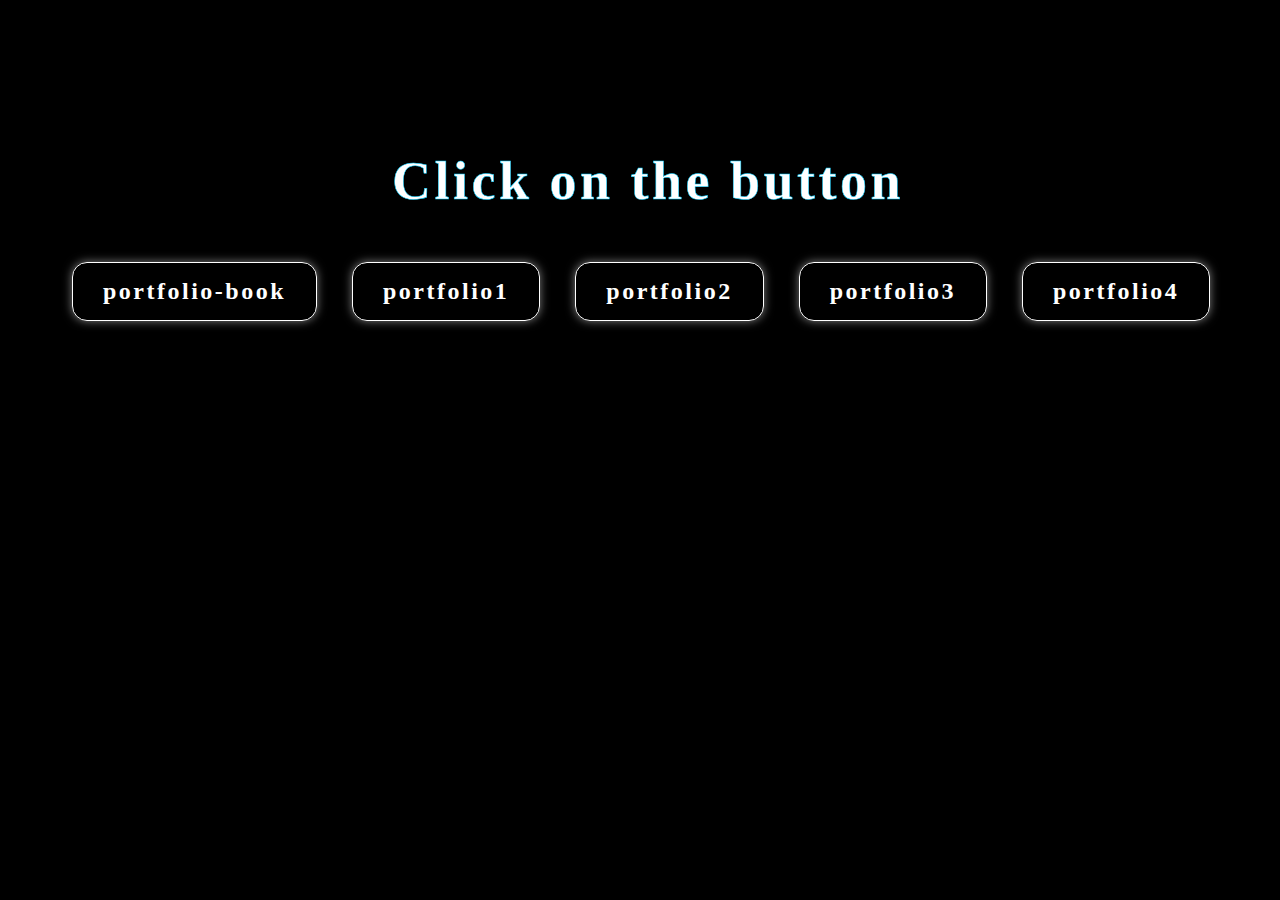
<file: index.html>
<!DOCTYPE html>
<html lang="en">
  <head>
    <meta charset="UTF-8">
    <meta name="viewport" content="width=device-width, initial-scale=1.0">
    <title>pet-portfolio</title>
    <link rel="stylesheet" href="style.css">
  </head>
  <body>
    <h1>Click on the button</h1>
    <div class="box">
      <a href="./portfolio-book/portfolio-book.html">portfolio-book</a>
      <a href="./portfolio1/portfolio1.html">portfolio1</a>
      <a href="./portfolio2/portfolio2.html">portfolio2</a>
      <a href="./portfolio3/portfolio3.html">portfolio3</a>
       <a href="./portfolio4/portfolio4.html">portfolio4</a>
    </div>
  </body>
</html>
</file>
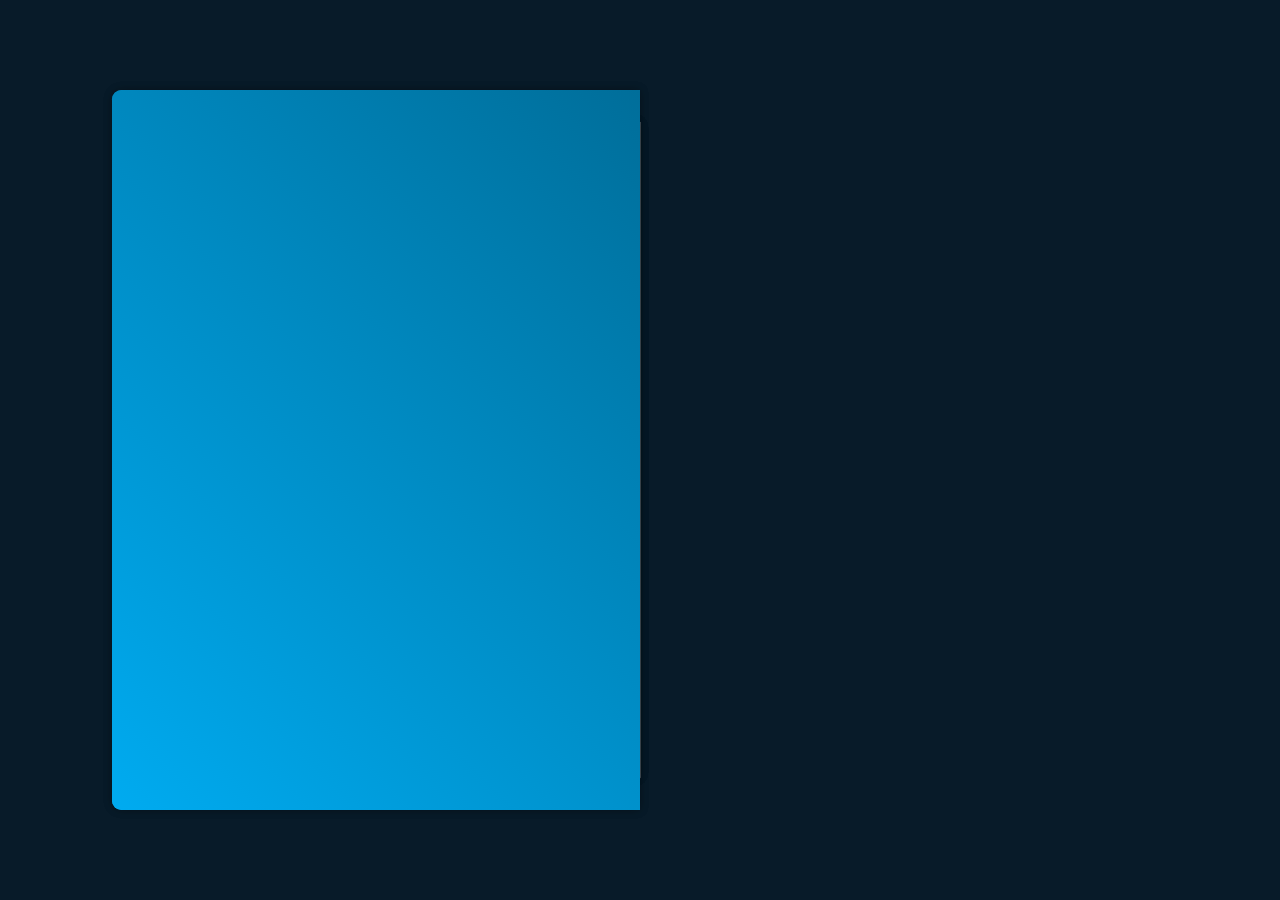
<file: portfolio-book/portfolio-book.html>
<!DOCTYPE html>
<html lang="en">

<head>
    <meta charset="UTF-8">
    <meta http-equiv="X-UA-Compatible" content="IE=edge">
    <meta name="viewport" content="width=device-width, initial-scale=1.0">
    <title>3D Portfolio Website HTML CSS and Javascript | Codehal</title>
    <link rel="stylesheet" href="style.css">
    <!-- box icons -->
    <link href='https://unpkg.com/boxicons@2.1.4/css/boxicons.min.css' rel='stylesheet'>
</head>

<body>
    
    <div class="wrapper">
        <div class="cover cover-left"></div>
        <div class="cover cover-right"></div>

        <div class="book">
            <!-- profile page -->
            <div class="book-page page-left">
                <div class="profile-page">
                    <img src="photo.png" alt="">
                    <h1>Vetrov Timur</h1>
                    <h3>Web Developer</h3>

                    <div class="social-media">
                        <a href="#"><i class='bx bxl-facebook'></i></a>
                        <a href="#"><i class='bx bxl-twitter' ></i></a>
                        <a href="#"><i class='bx bxl-vk' ></i></a>
                        <a href="#"><i class='bx bxl-telegram' ></i></a>
                    </div>

                    <p>Lorem ipsum dolor sit, amet consectetur adipisicing elit. Officiis assumenda incidunt ullam porro consequuntur. At distinctio, natus mollitia nemo officia numquam, excepturi odit, praesentium tempora quas tempore voluptatibus eum optio.</p>

                    <div class="btn-box">
                        <a href="#" class="btn">Download CV</a>
                        <a href="#" class="btn contact-me">Contact me</a>
                    </div>
                </div>
            </div>

            <!-- page 1 & 2 -->    
            <div class="book-page page-right turn" id="turn-1">

                <!-- page 1 (work experience) -->
                <div class="page-front">
                    <h1 class="title">Work Experience</h1>

                    <div class="workeduc-box">
                        <div class="workeduc-content">
                            <span class="year"><i class='bx bxs-calendar' ></i>2020 - 2021</span>
                            <h3>Web Developer - Company</h3>
                            <p>Lorem, ipsum dolor sit amet consectetur adipisicing elit. Nihil illo dolores nam fuga doloribus, adipisci dicta deleniti at, odit omnis soluta consectetur mollitia autem velit!</p>
                        </div>
                        <div class="workeduc-content">
                            <span class="year"><i class='bx bxs-calendar' ></i>2020 - 2021</span>
                            <h3>Web Developer - Company</h3>
                            <p>Lorem, ipsum dolor sit amet consectetur adipisicing elit. Nihil illo dolores nam fuga doloribus, adipisci dicta deleniti at, odit omnis soluta consectetur mollitia autem velit!</p>
                        </div>
                        <div class="workeduc-content">
                            <span class="year"><i class='bx bxs-calendar' ></i>2020 - 2021</span>
                            <h3>Web Developer - Company</h3>
                            <p>Lorem, ipsum dolor sit amet consectetur adipisicing elit. Nihil illo dolores nam fuga doloribus, adipisci dicta deleniti at, odit omnis soluta consectetur mollitia autem velit!</p>
                        </div>
                    </div>

                    <span class="number-page">1</span>

                    <!-- next button -->
                    <span class="nextprev-btn" data-page="turn-1">
                        <i class='bx bx-chevron-right' ></i>
                    </span>
                </div>

                <!-- page 2 (education) -->
                <div class="page-back">
                    <h1 class="title">Enduction</h1>

                    <div class="workeduc-box">
                        <div class="workeduc-content">
                            <span class="year"><i class='bx bxs-calendar' ></i>2020 - 2021</span>
                            <h3>Master Degree - University</h3>
                            <p>Lorem, ipsum dolor sit amet consectetur adipisicing elit. Nihil illo dolores nam fuga doloribus, adipisci dicta deleniti at, odit omnis soluta consectetur mollitia autem velit!</p>
                        </div>
                        <div class="workeduc-content">
                            <span class="year"><i class='bx bxs-calendar' ></i>2020 - 2021</span>
                            <h3>Master Degree - University</h3>
                            <p>Lorem, ipsum dolor sit amet consectetur adipisicing elit. Nihil illo dolores nam fuga doloribus, adipisci dicta deleniti at, odit omnis soluta consectetur mollitia autem velit!</p>
                        </div>
                        <div class="workeduc-content">
                            <span class="year"><i class='bx bxs-calendar' ></i>2020 - 2021</span>
                            <h3>Master Degree - University</h3>
                            <p>Lorem, ipsum dolor sit amet consectetur adipisicing elit. Nihil illo dolores nam fuga doloribus, adipisci dicta deleniti at, odit omnis soluta consectetur mollitia autem velit!</p>
                        </div>
                    </div>

                    <span class="number-page">2</span>

                    <!-- prev button -->
                    <span class="nextprev-btn back" data-page="turn-1">
                        <i class='bx bx-chevron-left' ></i>
                    </span>
                </div>
            </div>
            
            <!-- page 3 & 4 -->    
            <div class="book-page page-right turn" id="turn-2"> 

                <!-- page 3 (my services) -->
                <div class="page-front">
                    <h1 class="title">My Services</h1>

                    <div class="services-box">
                        <div class="services-content">
                            <i class='bx bx-code-alt' ></i>
                            <h3>Web Developer</h3>
                            <p>Lorem, ipsum dolor sit amet consectetur adipisicing elit.</p>
                            <a href="#" class="btn">Read More</a>
                        </div>

                        <div class="services-content">
                            <i class='bx bx-paint' ></i>
                            <h3>Creative Design</h3>
                            <p>Lorem, ipsum dolor sit amet consectetur adipisicing elit.</p>
                            <a href="#" class="btn">Read More</a>
                        </div>
                    
                        <div class="services-content">
                            <i class='bx bx-bar-chart-alt' ></i>
                            <h3>Digital Marketing</h3>
                            <p>Lorem, ipsum dolor sit amet consectetur adipisicing elit.</p>
                            <a href="#" class="btn">Read More</a>
                        </div>
                    
                        <div class="services-content">
                            <i class='bx bx-search' ></i>
                            <h3>SEO</h3>
                            <p>Lorem, ipsum dolor sit amet consectetur adipisicing elit.</p>
                            <a href="#" class="btn">Read More</a>
                        </div>
                    </div>

                    <span class="number-page">3</span>

                    <!-- next button -->
                    <span class="nextprev-btn" data-page="turn-2">
                        <i class='bx bx-chevron-right' ></i>
                    </span>
                </div>

                <!-- page 4 (my skills) -->
                <div class="page-back">
                    <h1 class="title">My Skills</h1>

                    <div class="skills-box">
                        <div class="skills-content">
                            <h3>Front-End</h3>
                            <div class="content">
                                <span>
                                    <i class='bx bxl-html5' ></i>
                                    HTML
                                </span>
                                <span>
                                    <i class='bx bxl-html5' ></i>
                                    CSS
                                </span>
                                <span>
                                    <i class='bx bxl-html5' ></i>
                                    JS
                                </span>
                                <span>
                                    <i class='bx bxl-html5' ></i>
                                    React
                                </span>
                                <span>
                                    <i class='bx bxl-html5' ></i>
                                    Julp
                                </span>
                                <span>
                                    <i class='bx bxl-html5' ></i>
                                    Webpack
                                </span>
                                <span>
                                    <i class='bx bxl-html5' ></i>
                                    Bootstrap
                                </span>
                            </div>
                        </div>

                        <div class="skills-content">
                            <h3>Back-End</h3>
                            <div class="content">
                                <span>
                                    <i class='bx bxl-html5' ></i>
                                    Python                                   
                                </span>
                                <span>
                                    <i class='bx bxl-html5' ></i>
                                    PHP                                   
                                </span>
                                <span>
                                    <i class='bx bxl-html5' ></i>
                                    Java                                   
                                </span>
                                <span>
                                    <i class='bx bxl-html5' ></i>
                                    Node
                                </span>
                            </div>
                        </div>

                        <div class="skills-content">
                            <h3>UI/UX</h3>
                            <div class="content">
                                <span>
                                    <i class='bx bxl-html5' ></i>
                                    Figma
                                </span>
                                <span>
                                    <i class='bx bxl-html5' ></i>
                                    Photoshop
                                </span>
                            </div>
                        </div>
                    </div>

                    <span class="number-page">4</span>

                    <!-- prev button -->
                    <span class="nextprev-btn back" data-page="turn-2">
                        <i class='bx bx-chevron-left' ></i>
                    </span>
                </div>

            </div>

            <!-- page 5 & 6 -->
            <div class="book-page page-right turn" id="turn-3">

                <!-- page 5 (latest project or my portfolio) -->
                <div class="page-front">
                    <h1 class="title">Latest Project</h1>

                    <div class="portfolio-box">
                        <div class="img-box">
                            <img src="portfolio.jpg" alt="">
                        </div>

                        <div class="info-box">
                            <div class="info-title">
                                <h3>Project Name</h3>
                                <a href="#">Live Preview<i class='bx bx-link-external' ></i></a>
                            </div>
                            <p>Tech Used:</p>
                            <p>Lorem ipsum dolor sit amet, consectetur adipisicing elit. Tempore, fugit iusto!</p>
                        </div>
                        
                        <div class="btn-box">
                            <a href="#" class="btn">Source Code</a>
                            <a href="#" class="btn">More Projects</a>
                        </div>
                    </div>

                    <span class="number-page">5</span>

                    <!-- prev button -->
                    <span class="nextprev-btn" data-page="turn-3">
                        <i class='bx bx-chevron-right'></i>
                    </span>
                </div>


                <!-- page 6 (contact me) -->
                <div class="page-back">
                    <h1 class="title">Contact Me!</h1>

                    <div class="contact-box">
                        <form action="#">
                            <input type="text" class="field" placeholder="Full Name" required>
                            <input type="email" class="field" placeholder="Email Address" required>
                            <textarea name="" id="" cols="30" rows="10" class="field" placeholder="Your Message" required></textarea>
                            <input type="submit" class="btn" value="Send Message">
                        </form>
                    </div>

                    <span class="number-page">6</span>

                    <!-- prev button -->
                    <span class="nextprev-btn back" data-page="turn-3">
                        <i class='bx bx-chevron-left' ></i>
                    </span>

                    <a href="#" class="back-profile">
                        <p>Profile</p>
                        <i class='bx bxs-user' ></i>
                    </a>
                </div>


            </div>

        </div>
    </div>


                
                

            
                


    <script src="script.js"></script>

</body>

</html>
</file>
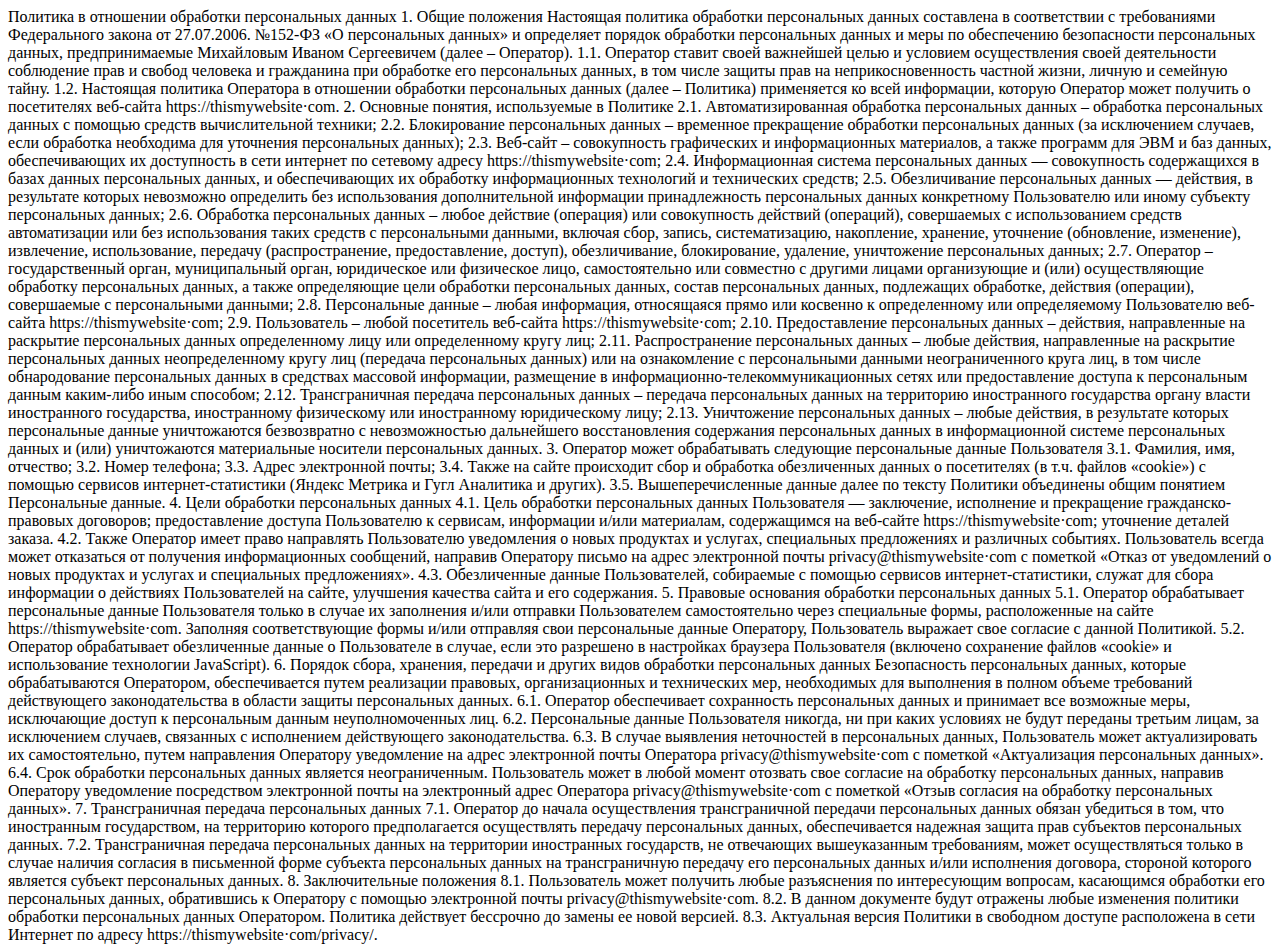
<file: portfolio4/policy.html>
<!DOCTYPE html><html lang="en"><head><meta charset="UTF-8"><meta name="viewport" content="width=device-width,initial-scale=1"><title>Policy</title></head><body>Политика в отношении обработки персональных данных 1. Общие положения Настоящая политика обработки персональных данных составлена в соответствии с требованиями Федерального закона от 27.07.2006. №152-ФЗ «О персональных данных» и определяет порядок обработки персональных данных и меры по обеспечению безопасности персональных данных, предпринимаемые Михайловым Иваном Сергеевичем (далее – Оператор). 1.1. Оператор ставит своей важнейшей целью и условием осуществления своей деятельности соблюдение прав и свобод человека и гражданина при обработке его персональных данных, в том числе защиты прав на неприкосновенность частной жизни, личную и семейную тайну. 1.2. Настоящая политика Оператора в отношении обработки персональных данных (далее – Политика) применяется ко всей информации, которую Оператор может получить о посетителях веб-сайта httpsː//thismywebsite·com. 2. Основные понятия, используемые в Политике 2.1. Автоматизированная обработка персональных данных – обработка персональных данных с помощью средств вычислительной техники; 2.2. Блокирование персональных данных – временное прекращение обработки персональных данных (за исключением случаев, если обработка необходима для уточнения персональных данных); 2.3. Веб-сайт – совокупность графических и информационных материалов, а также программ для ЭВМ и баз данных, обеспечивающих их доступность в сети интернет по сетевому адресу httpsː//thismywebsite·com; 2.4. Информационная система персональных данных — совокупность содержащихся в базах данных персональных данных, и обеспечивающих их обработку информационных технологий и технических средств; 2.5. Обезличивание персональных данных — действия, в результате которых невозможно определить без использования дополнительной информации принадлежность персональных данных конкретному Пользователю или иному субъекту персональных данных; 2.6. Обработка персональных данных – любое действие (операция) или совокупность действий (операций), совершаемых с использованием средств автоматизации или без использования таких средств с персональными данными, включая сбор, запись, систематизацию, накопление, хранение, уточнение (обновление, изменение), извлечение, использование, передачу (распространение, предоставление, доступ), обезличивание, блокирование, удаление, уничтожение персональных данных; 2.7. Оператор – государственный орган, муниципальный орган, юридическое или физическое лицо, самостоятельно или совместно с другими лицами организующие и (или) осуществляющие обработку персональных данных, а также определяющие цели обработки персональных данных, состав персональных данных, подлежащих обработке, действия (операции), совершаемые с персональными данными; 2.8. Персональные данные – любая информация, относящаяся прямо или косвенно к определенному или определяемому Пользователю веб-сайта httpsː//thismywebsite·com; 2.9. Пользователь – любой посетитель веб-сайта httpsː//thismywebsite·com; 2.10. Предоставление персональных данных – действия, направленные на раскрытие персональных данных определенному лицу или определенному кругу лиц; 2.11. Распространение персональных данных – любые действия, направленные на раскрытие персональных данных неопределенному кругу лиц (передача персональных данных) или на ознакомление с персональными данными неограниченного круга лиц, в том числе обнародование персональных данных в средствах массовой информации, размещение в информационно-телекоммуникационных сетях или предоставление доступа к персональным данным каким-либо иным способом; 2.12. Трансграничная передача персональных данных – передача персональных данных на территорию иностранного государства органу власти иностранного государства, иностранному физическому или иностранному юридическому лицу; 2.13. Уничтожение персональных данных – любые действия, в результате которых персональные данные уничтожаются безвозвратно с невозможностью дальнейшего восстановления содержания персональных данных в информационной системе персональных данных и (или) уничтожаются материальные носители персональных данных. 3. Оператор может обрабатывать следующие персональные данные Пользователя 3.1. Фамилия, имя, отчество; 3.2. Номер телефона; 3.3. Адрес электронной почты; 3.4. Также на сайте происходит сбор и обработка обезличенных данных о посетителях (в т.ч. файлов «cookie») с помощью сервисов интернет-статистики (Яндекс Метрика и Гугл Аналитика и других). 3.5. Вышеперечисленные данные далее по тексту Политики объединены общим понятием Персональные данные. 4. Цели обработки персональных данных 4.1. Цель обработки персональных данных Пользователя — заключение, исполнение и прекращение гражданско-правовых договоров; предоставление доступа Пользователю к сервисам, информации и/или материалам, содержащимся на веб-сайте httpsː//thismywebsite·com; уточнение деталей заказа. 4.2. Также Оператор имеет право направлять Пользователю уведомления о новых продуктах и услугах, специальных предложениях и различных событиях. Пользователь всегда может отказаться от получения информационных сообщений, направив Оператору письмо на адрес электронной почты privacy@thismywebsite·com с пометкой «Отказ от уведомлений о новых продуктах и услугах и специальных предложениях». 4.3. Обезличенные данные Пользователей, собираемые с помощью сервисов интернет-статистики, служат для сбора информации о действиях Пользователей на сайте, улучшения качества сайта и его содержания. 5. Правовые основания обработки персональных данных 5.1. Оператор обрабатывает персональные данные Пользователя только в случае их заполнения и/или отправки Пользователем самостоятельно через специальные формы, расположенные на сайте httpsː//thismywebsite·com. Заполняя соответствующие формы и/или отправляя свои персональные данные Оператору, Пользователь выражает свое согласие с данной Политикой. 5.2. Оператор обрабатывает обезличенные данные о Пользователе в случае, если это разрешено в настройках браузера Пользователя (включено сохранение файлов «cookie» и использование технологии JavaScript). 6. Порядок сбора, хранения, передачи и других видов обработки персональных данных Безопасность персональных данных, которые обрабатываются Оператором, обеспечивается путем реализации правовых, организационных и технических мер, необходимых для выполнения в полном объеме требований действующего законодательства в области защиты персональных данных. 6.1. Оператор обеспечивает сохранность персональных данных и принимает все возможные меры, исключающие доступ к персональным данным неуполномоченных лиц. 6.2. Персональные данные Пользователя никогда, ни при каких условиях не будут переданы третьим лицам, за исключением случаев, связанных с исполнением действующего законодательства. 6.3. В случае выявления неточностей в персональных данных, Пользователь может актуализировать их самостоятельно, путем направления Оператору уведомление на адрес электронной почты Оператора privacy@thismywebsite·com с пометкой «Актуализация персональных данных». 6.4. Срок обработки персональных данных является неограниченным. Пользователь может в любой момент отозвать свое согласие на обработку персональных данных, направив Оператору уведомление посредством электронной почты на электронный адрес Оператора privacy@thismywebsite·com с пометкой «Отзыв согласия на обработку персональных данных». 7. Трансграничная передача персональных данных 7.1. Оператор до начала осуществления трансграничной передачи персональных данных обязан убедиться в том, что иностранным государством, на территорию которого предполагается осуществлять передачу персональных данных, обеспечивается надежная защита прав субъектов персональных данных. 7.2. Трансграничная передача персональных данных на территории иностранных государств, не отвечающих вышеуказанным требованиям, может осуществляться только в случае наличия согласия в письменной форме субъекта персональных данных на трансграничную передачу его персональных данных и/или исполнения договора, стороной которого является субъект персональных данных. 8. Заключительные положения 8.1. Пользователь может получить любые разъяснения по интересующим вопросам, касающимся обработки его персональных данных, обратившись к Оператору с помощью электронной почты privacy@thismywebsite·com. 8.2. В данном документе будут отражены любые изменения политики обработки персональных данных Оператором. Политика действует бессрочно до замены ее новой версией. 8.3. Актуальная версия Политики в свободном доступе расположена в сети Интернет по адресу httpsː//thismywebsite·com/privacy/.</body></html>
</file>
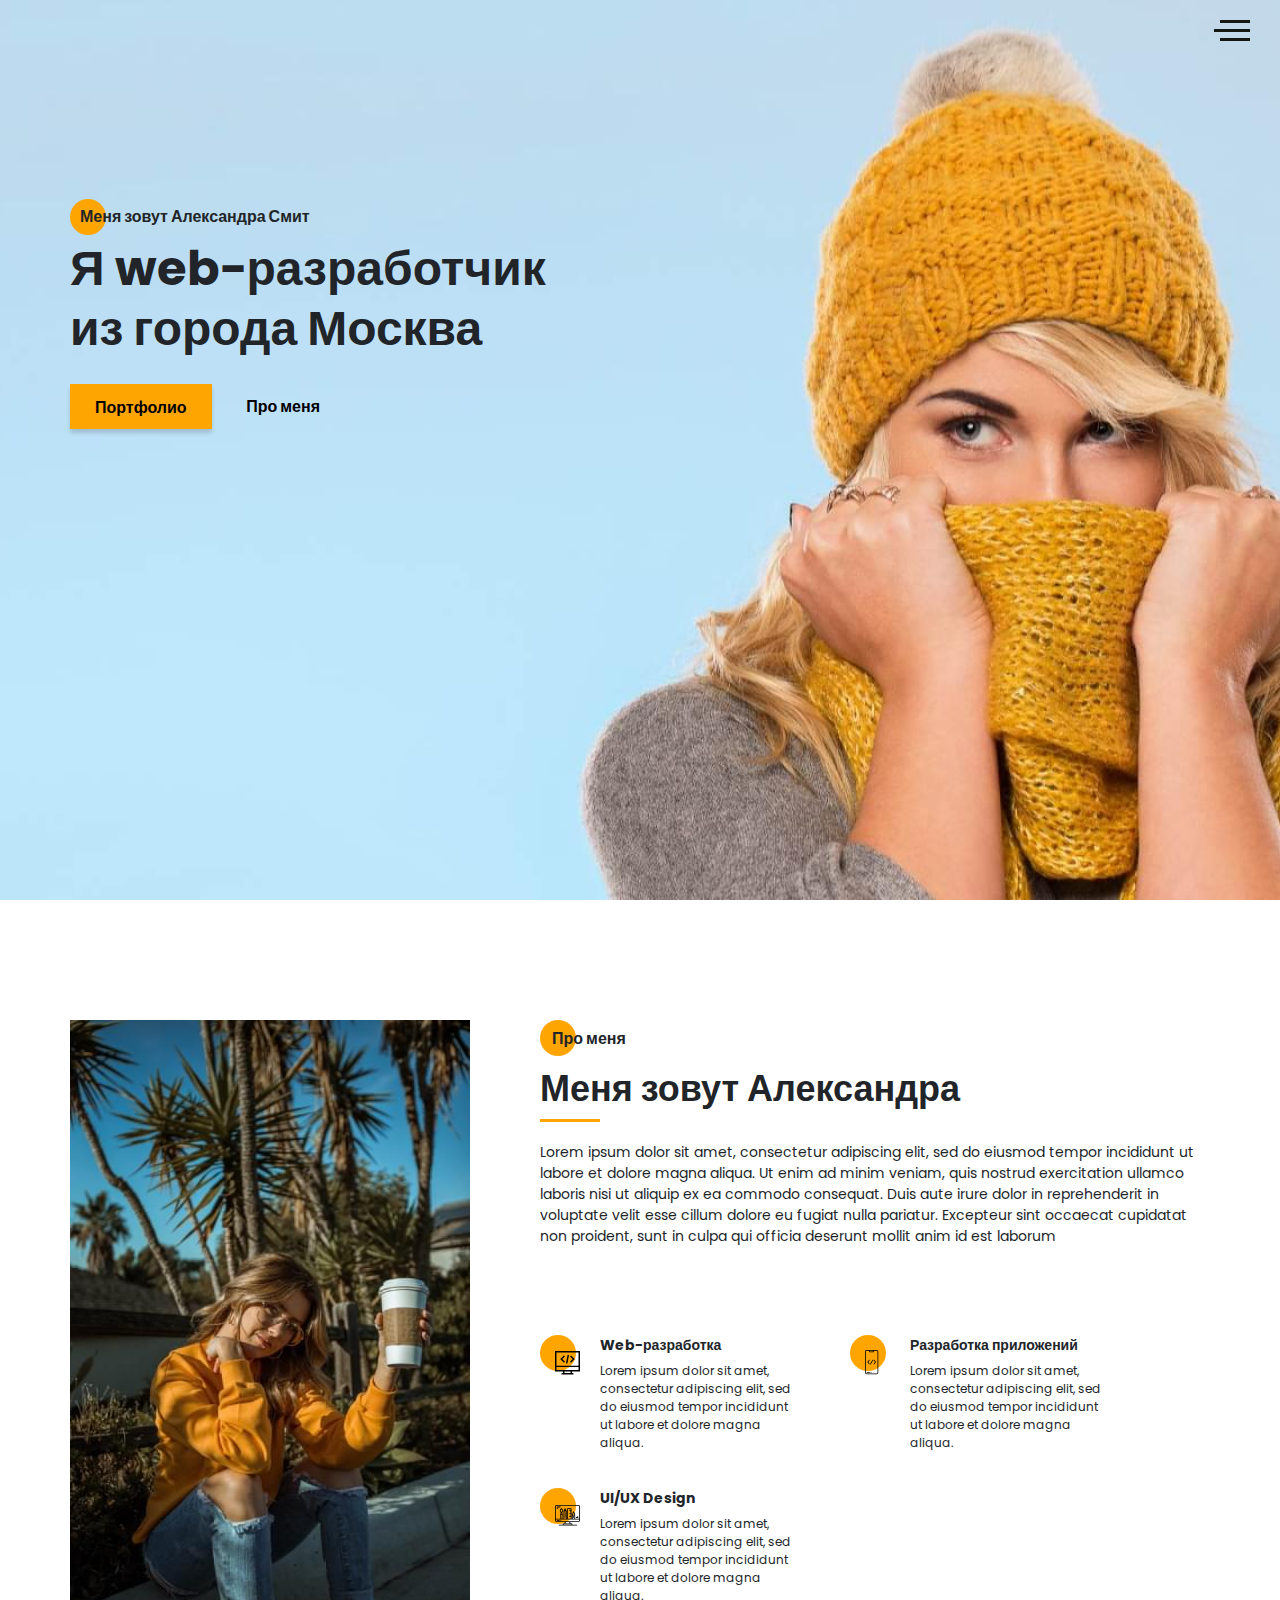
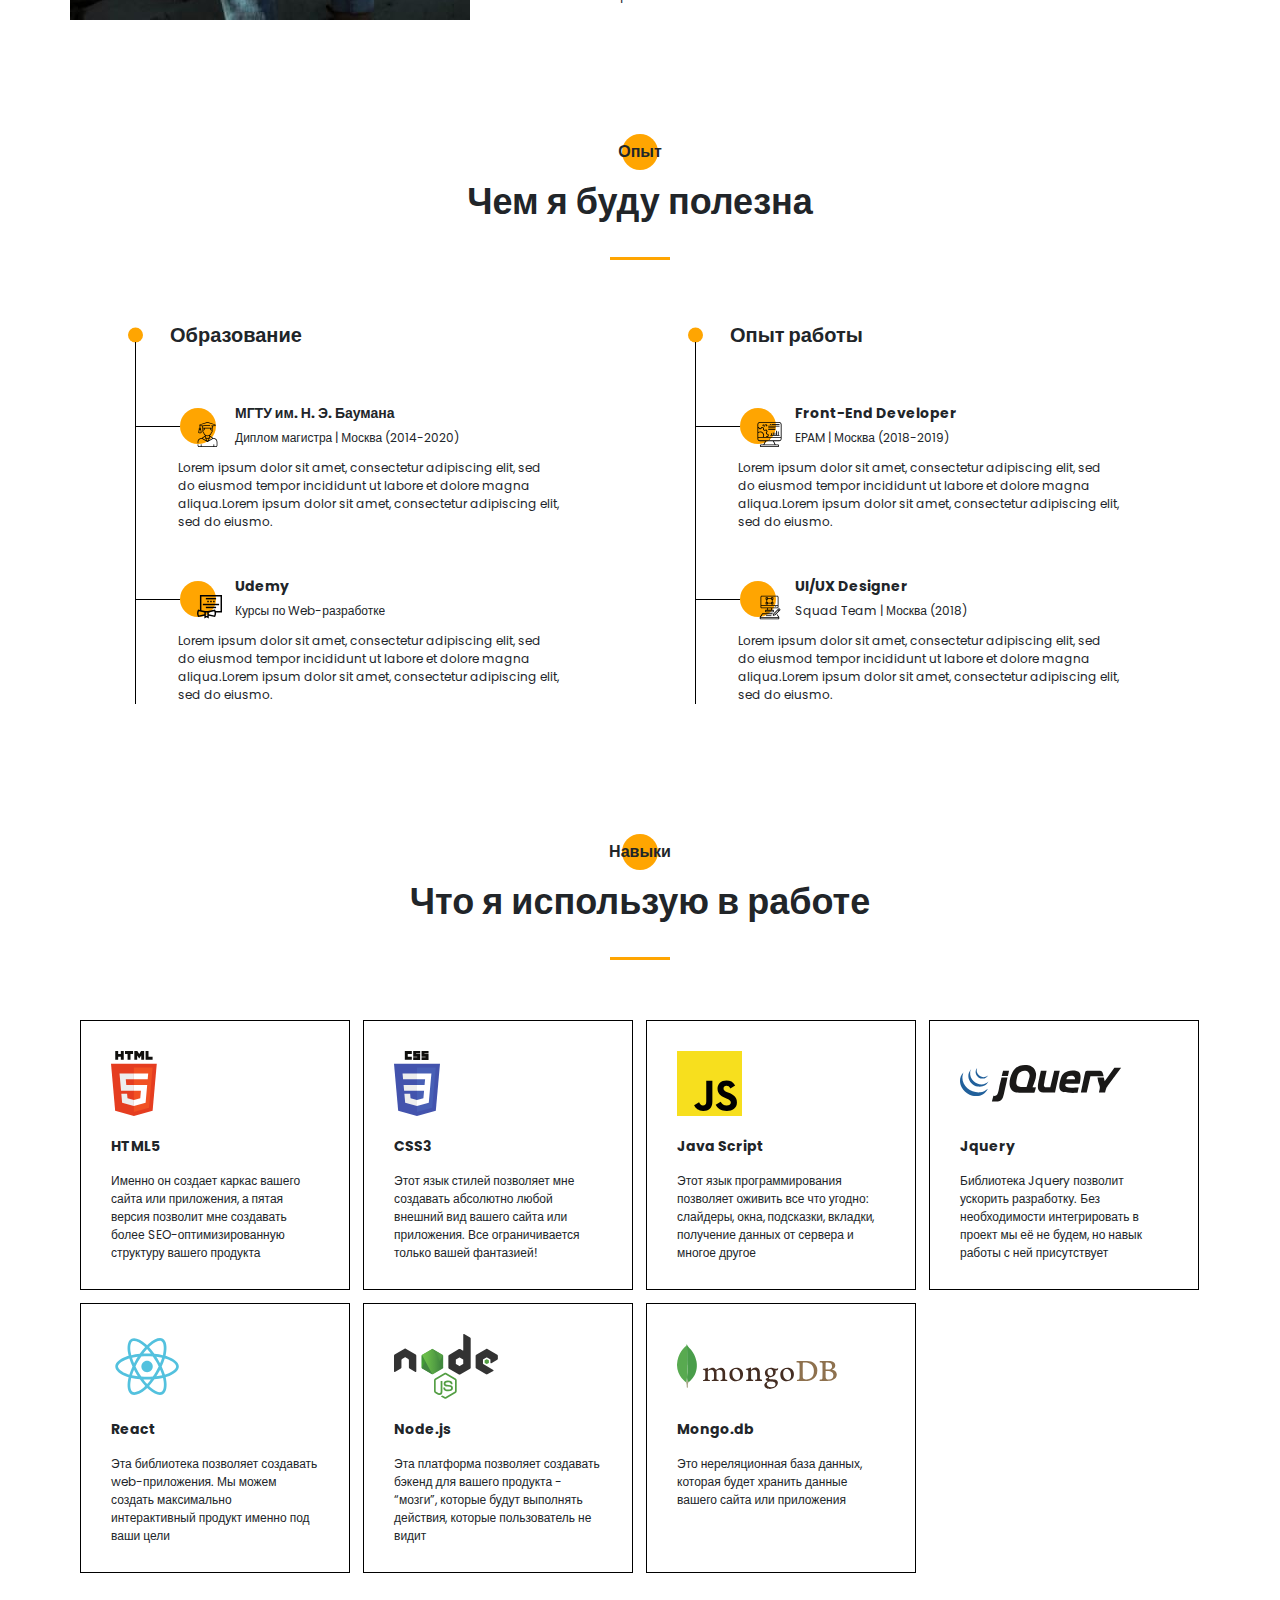
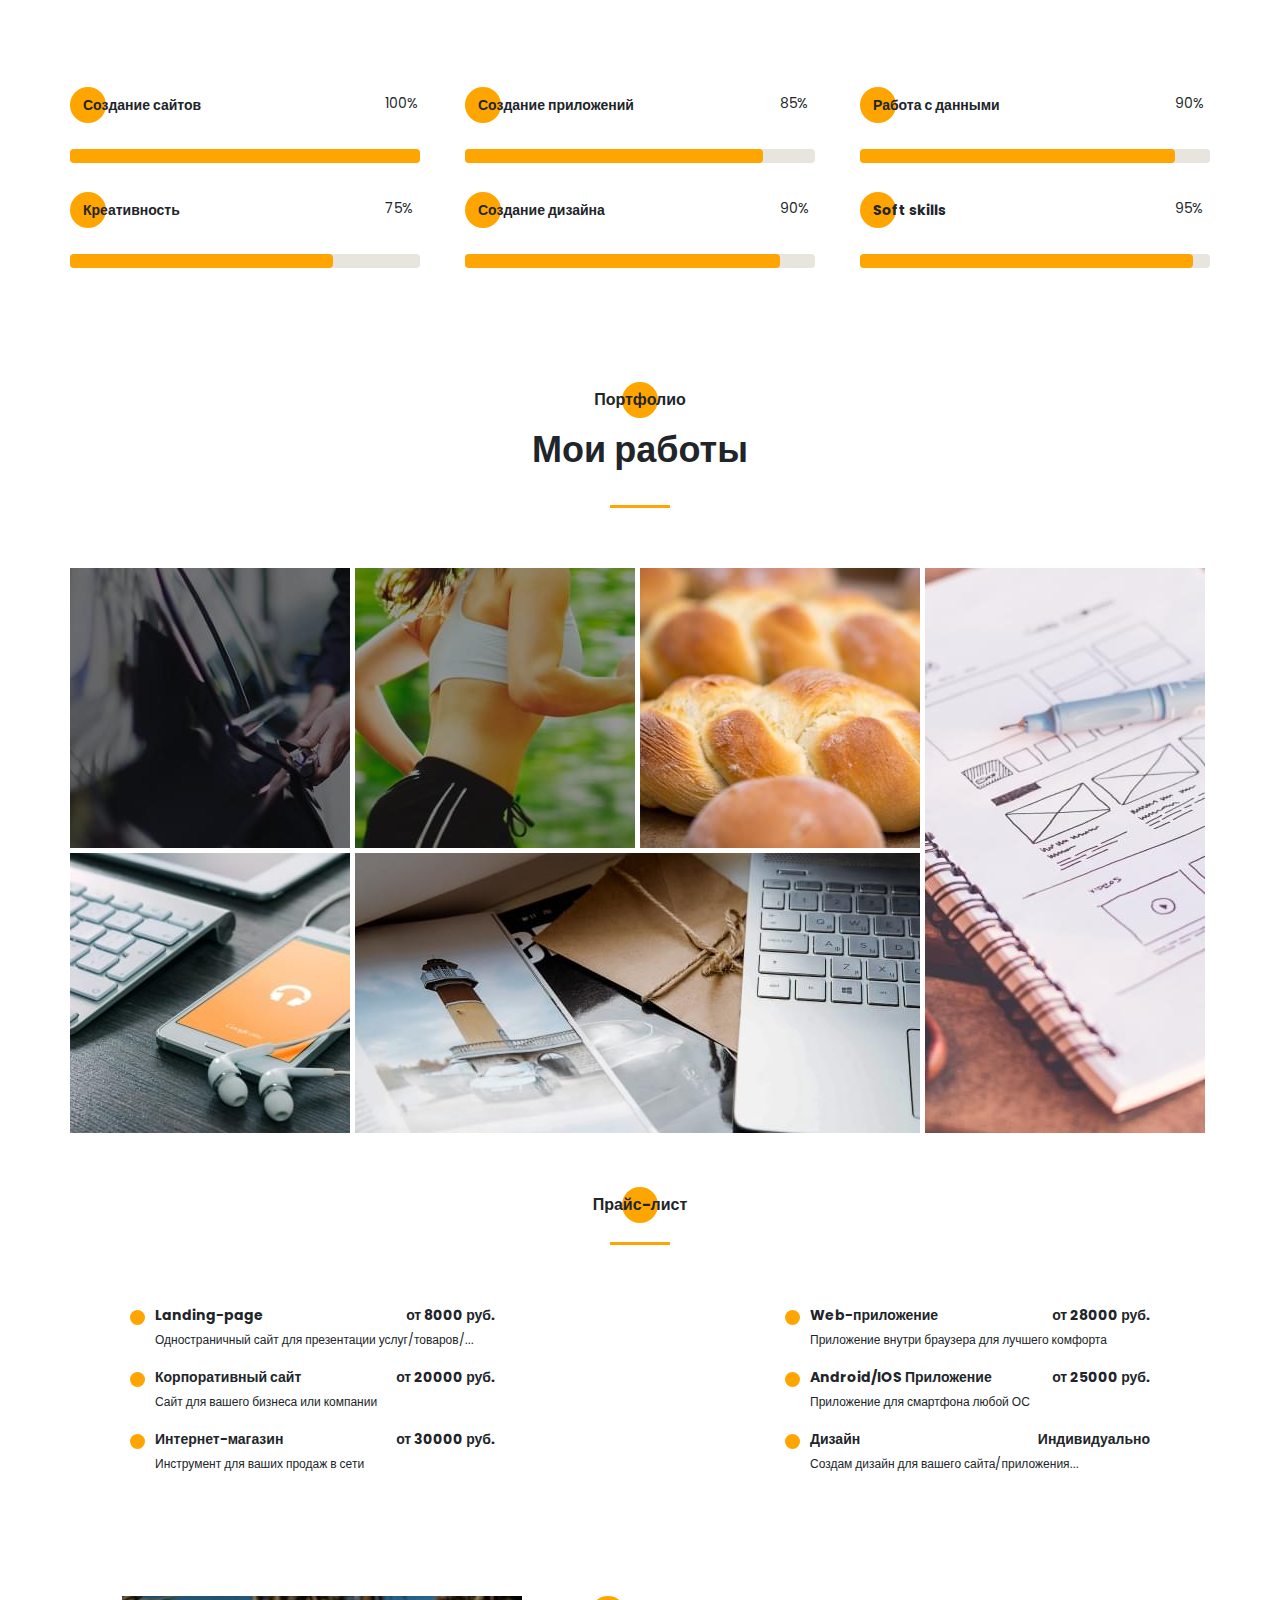
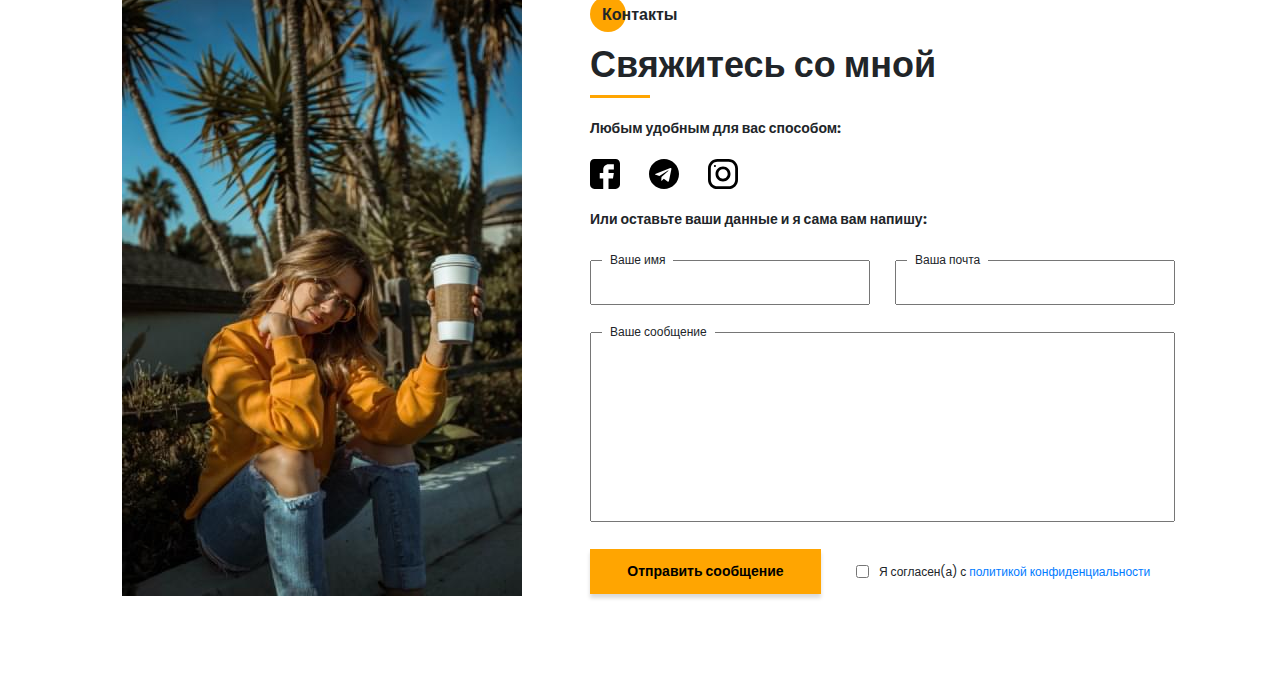
<file: portfolio4/portfolio4.html>
<!DOCTYPE html><html lang="ru"><head><meta charset="UTF-8"><meta name="viewport" content="width=device-width,initial-scale=1"><meta http-equiv="X-UA-Compatible" content="ie=edge"><title>Portfolio</title><meta name="title" content="Мое портфолио"><meta name="description" content="Здесь вы сможете ознакомиться с моими работами и узнать больше обо мне"><!-- Open Graph / Facebook --><meta property="og:type" content="website"><meta property="og:url" content="https://metatags.io/"><meta property="og:title" content="Мое портфолио"><meta property="og:description" content="Здесь вы сможете ознакомиться с моими работами и узнать больше обо мне"><meta property="og:image" content="https://metatags.io/assets/meta-tags-16a33a6a8531e519cc0936fbba0ad904e52d35f34a46c97a2c9f6f7dd7d336f2.png"><!-- Twitter --><meta property="twitter:card" content="summary_large_image"><meta property="twitter:url" content="https://metatags.io/"><meta property="twitter:title" content="Мое портфолио"><meta property="twitter:description" content="Здесь вы сможете ознакомиться с моими работами и узнать больше обо мне"><meta property="twitter:image" content="https://metatags.io/assets/meta-tags-16a33a6a8531e519cc0936fbba0ad904e52d35f34a46c97a2c9f6f7dd7d336f2.png"><!-- Favicon  --><link rel="apple-touch-icon" sizes="57x57" href="icons/favicon//apple-icon-57x57.png"><link rel="apple-touch-icon" sizes="60x60" href="icons/favicon//apple-icon-60x60.png"><link rel="apple-touch-icon" sizes="72x72" href="icons/favicon//apple-icon-72x72.png"><link rel="apple-touch-icon" sizes="76x76" href="icons/favicon//apple-icon-76x76.png"><link rel="apple-touch-icon" sizes="114x114" href="icons/favicon//apple-icon-114x114.png"><link rel="apple-touch-icon" sizes="120x120" href="icons/favicon//apple-icon-120x120.png"><link rel="apple-touch-icon" sizes="144x144" href="icons/favicon//apple-icon-144x144.png"><link rel="apple-touch-icon" sizes="152x152" href="icons/favicon//apple-icon-152x152.png"><link rel="apple-touch-icon" sizes="180x180" href="icons/favicon//apple-icon-180x180.png"><link rel="icon" type="image/png" sizes="192x192" href="icons/favicon//android-icon-192x192.png"><link rel="icon" type="image/png" sizes="32x32" href="icons/favicon//favicon-32x32.png"><link rel="icon" type="image/png" sizes="96x96" href="icons/favicon//favicon-96x96.png"><link rel="icon" type="image/png" sizes="16x16" href="icons/favicon//favicon-16x16.png"><link rel="manifest" href="icons/favicon//manifest.json"><meta name="msapplication-TileColor" content="#ffffff"><meta name="msapplication-TileImage" content="icons/favicon//ms-icon-144x144.png"><meta name="theme-color" content="#ffffff"><link rel="stylesheet" href="css/style.min.css"></head><body><aside class="sidepanel"><a href="#" class="sidepanel__link"><svg width="20" height="20" viewBox="0 0 20 20" fill="none" xmlns="http://www.w3.org/2000/svg"><path d="M-7.46167e-07 2.92969L-1.28061e-07 17.0703C-5.74539e-08 18.6856 1.31439 20 2.92969 20L17.0703 20C18.6856 20 20 18.6856 20 17.0703L20 11.1719L12.9297 11.1719L12.9297 13.5156L9.41406 13.5156L9.41406 11.1719L7.03125 11.1719C5.09262 11.1719 3.51562 9.59488 3.51562 7.65625L3.51562 4.10156L7.03125 4.10156L7.03125 7.65625L9.41406 7.65625L9.41406 4.10156L12.9297 4.6875L12.9297 7.65625L20 7.65625L20 2.92969C20 1.31439 18.6856 -8.16774e-07 17.0703 -7.46167e-07L2.92969 -1.28061e-07C1.31439 -5.74539e-08 -8.16774e-07 1.31439 -7.46167e-07 2.92969Z" fill="black"/></svg> </a><a href="#" class="sidepanel__link"><svg width="20" height="20" viewBox="0 0 20 20" fill="none" xmlns="http://www.w3.org/2000/svg"><path d="M-6.01032e-07 6.25L-2.73196e-07 13.75C-1.22337e-07 17.2012 2.79875 20 6.25 20L13.75 20C17.2013 20 20 17.2012 20 13.75L20 6.25C20 2.79875 17.2012 -7.51891e-07 13.75 -6.01032e-07L6.25 -2.73196e-07C2.79875 -1.22337e-07 -7.51891e-07 2.79875 -6.01032e-07 6.25ZM13.75 1.875C16.1625 1.875 18.125 3.8375 18.125 6.25L18.125 13.75C18.125 16.1625 16.1625 18.125 13.75 18.125L6.25 18.125C3.8375 18.125 1.875 16.1625 1.875 13.75L1.875 6.25C1.875 3.8375 3.8375 1.875 6.25 1.875L13.75 1.875Z" fill="black"/><path d="M5 10C5 12.7612 7.23875 15 10 15C12.7613 15 15 12.7612 15 10C15 7.23875 12.7612 5 10 5C7.23875 5 5 7.23875 5 10ZM13.125 10C13.125 11.7225 11.7225 13.125 10 13.125C8.27625 13.125 6.875 11.7225 6.875 10C6.875 8.2775 8.27625 6.875 10 6.875C11.7225 6.875 13.125 8.2775 13.125 10Z" fill="black"/><path d="M5.29123 4.625C5.29123 4.25704 4.99295 3.95875 4.62499 3.95875C4.25703 3.95875 3.95874 4.25704 3.95874 4.625C3.95874 4.99296 4.25703 5.29125 4.62499 5.29125C4.99295 5.29125 5.29123 4.99296 5.29123 4.625Z" fill="black"/></svg> </a><a href="#" class="sidepanel__link"><svg width="19" height="20" viewBox="0 0 19 20" fill="none" xmlns="http://www.w3.org/2000/svg"><path d="M-4.37114e-07 9.99951C-1.95608e-07 15.5245 4.36167 19.9995 9.74107 19.9995C14.0457 19.9995 17.6962 17.1345 18.9832 13.162C19.0749 12.662 18.7734 12.4787 18.5148 12.4787C18.2835 12.4787 17.6706 12.487 16.8585 12.4912C17.4459 15.2728 15.5517 15.8595 15.5517 15.8595C14.4274 16.3145 14.1267 16.972 14.1267 16.972C13.5228 17.8778 13.5352 16.902 13.5352 16.902C13.603 15.8978 14.5389 15.3703 14.5389 15.3703C16.0283 14.4787 15.5979 13.0295 15.3493 12.4578C14.719 12.3678 14.2903 12.1103 14.0466 11.8245C13.8029 14.0453 12.9652 16.3795 9.23304 16.3795C8.16988 16.3795 7.30085 15.992 6.61933 15.3503C6.37316 15.4628 5.3827 15.8003 4.04116 15.2628C4.04116 15.2628 3.78012 14.4253 5.03988 12.5128C4.82345 11.7128 4.71606 10.8628 4.7111 10.0128C4.71606 9.16284 4.82345 8.31285 5.03988 7.51284C3.78012 5.61285 4.04116 4.77535 4.04116 4.77535C5.3827 4.23785 6.37316 4.57534 6.61933 4.67535C7.30085 4.03785 8.16988 3.65035 9.23304 3.65035C12.9752 3.65035 13.7987 5.98784 14.0383 8.21284C14.3307 7.86284 14.928 7.53784 15.8408 7.53784C17.1444 7.53784 18.1918 7.55034 18.5082 7.55034C18.7635 7.55034 19.0683 7.37534 18.9708 6.86284C17.692 2.86201 14.0391 -0.000488895 9.74107 -0.000488707C4.36167 -0.000488472 -6.7851e-07 4.47701 -4.37114e-07 9.99951Z" fill="#212121"/></svg></a><div class="sidepanel__divider"></div><div class="sidepanel__text"><span>Социальные сети</span></div></aside><div class="menu"><div class="menu__block"><div class="menu__close"><svg width="29" height="30" viewBox="0 0 29 30" fill="none" xmlns="http://www.w3.org/2000/svg"><path d="M17.1568 14.5231L28.4489 3.23075C29.1837 2.49623 29.1837 1.30861 28.4489 0.574085C27.7144 -0.160437 26.5267 -0.160437 25.7922 0.574085L14.4998 11.8665L3.20781 0.574085C2.47295 -0.160437 1.28567 -0.160437 0.551149 0.574085C-0.183716 1.30861 -0.183716 2.49623 0.551149 3.23075L11.8432 14.5231L0.551149 25.8155C-0.183716 26.55 -0.183716 27.7376 0.551149 28.4721C0.917206 28.8385 1.39852 29.0226 1.87948 29.0226C2.36045 29.0226 2.84141 28.8385 3.20781 28.4721L14.4998 17.1798L25.7922 28.4721C26.1586 28.8385 26.6396 29.0226 27.1205 29.0226C27.6015 29.0226 28.0825 28.8385 28.4489 28.4721C29.1837 27.7376 29.1837 26.55 28.4489 25.8155L17.1568 14.5231Z" fill="black"/></svg></div><nav><ul class="menu__list"><li class="menu__link"><a href="#">ПРО МЕНЯ</a></li><li class="menu__link"><a href="#">МОЙ ОПЫТ</a></li><li class="menu__link"><a href="#">МОИ НАВЫКИ</a></li><li class="menu__link"><a href="#">МОИ РАБОТЫ</a></li><li class="menu__link"><a href="#">ПРАЙС-ЛИСТ</a></li><li class="menu__link"><a href="#">КОНТАКТЫ</a></li></ul></nav><div class="menu__social"><a href="#"><svg width="20" height="19" viewBox="0 0 20 19" fill="none" xmlns="http://www.w3.org/2000/svg"><path d="M10 0C4.475 0 0 4.36167 0 9.74107C0 14.0457 2.865 17.6962 6.8375 18.9832C7.3375 19.0749 7.52083 18.7734 7.52083 18.5148C7.52083 18.2835 7.5125 17.6706 7.50833 16.8585C4.72667 17.4459 4.14 15.5517 4.14 15.5517C3.685 14.4274 3.0275 14.1267 3.0275 14.1267C2.12167 13.5228 3.0975 13.5352 3.0975 13.5352C4.10167 13.603 4.62917 14.5389 4.62917 14.5389C5.52083 16.0283 6.97 15.5979 7.54167 15.3493C7.63167 14.719 7.88917 14.2903 8.175 14.0466C5.95417 13.8029 3.62 12.9652 3.62 9.23304C3.62 8.16988 4.0075 7.30085 4.64917 6.61934C4.53667 6.37317 4.19917 5.3827 4.73667 4.04116C4.73667 4.04116 5.57417 3.78012 7.48667 5.03988C8.28667 4.82345 9.13667 4.71606 9.98667 4.7111C10.8367 4.71606 11.6867 4.82345 12.4867 5.03988C14.3867 3.78012 15.2242 4.04116 15.2242 4.04116C15.7617 5.3827 15.4242 6.37317 15.3242 6.61934C15.9617 7.30085 16.3492 8.16988 16.3492 9.23304C16.3492 12.9752 14.0117 13.7987 11.7867 14.0383C12.1367 14.3307 12.4617 14.928 12.4617 15.8408C12.4617 17.1444 12.4492 18.1918 12.4492 18.5082C12.4492 18.7635 12.6242 19.0683 13.1367 18.9708C17.1375 17.692 20 14.0391 20 9.74107C20 4.36167 15.5225 0 10 0Z" fill="#212121"/></svg> </a><a href="#"><svg width="20" height="20" viewBox="0 0 20 20" fill="none" xmlns="http://www.w3.org/2000/svg"><path d="M13.7495 0L6.24951 0C2.79826 0 -0.000488281 2.79875 -0.000488281 6.25L-0.000488281 13.75C-0.000488281 17.2013 2.79826 20 6.24951 20L13.7495 20C17.2008 20 19.9995 17.2013 19.9995 13.75L19.9995 6.25C19.9995 2.79875 17.2008 0 13.7495 0ZM18.1245 13.75C18.1245 16.1625 16.162 18.125 13.7495 18.125L6.24951 18.125C3.83701 18.125 1.87451 16.1625 1.87451 13.75L1.87451 6.25C1.87451 3.8375 3.83701 1.875 6.24951 1.875L13.7495 1.875C16.162 1.875 18.1245 3.8375 18.1245 6.25L18.1245 13.75Z" fill="black"/><path d="M9.99951 5C7.23826 5 4.99951 7.23875 4.99951 10C4.99951 12.7613 7.23826 15 9.99951 15C12.7608 15 14.9995 12.7613 14.9995 10C14.9995 7.23875 12.7608 5 9.99951 5ZM9.99951 13.125C8.27701 13.125 6.87451 11.7225 6.87451 10C6.87451 8.27625 8.27701 6.875 9.99951 6.875C11.722 6.875 13.1245 8.27625 13.1245 10C13.1245 11.7225 11.722 13.125 9.99951 13.125Z" fill="black"/><path d="M15.3745 5.29123C15.7425 5.29123 16.0408 4.99295 16.0408 4.62499C16.0408 4.25703 15.7425 3.95874 15.3745 3.95874C15.0065 3.95874 14.7083 4.25703 14.7083 4.62499C14.7083 4.99295 15.0065 5.29123 15.3745 5.29123Z" fill="black"/></svg> </a><a href="#"><svg width="20" height="20" viewBox="0 0 20 20" fill="none" xmlns="http://www.w3.org/2000/svg"><path d="M17.0698 0L2.9292 0C1.3139 0 -0.000488281 1.31439 -0.000488281 2.92969L-0.000488281 17.0703C-0.000488281 18.6856 1.3139 20 2.9292 20L8.82764 20L8.82764 12.9297L6.48389 12.9297L6.48389 9.41406L8.82764 9.41406L8.82764 7.03125C8.82764 5.09262 10.4046 3.51563 12.3433 3.51563L15.8979 3.51563L15.8979 7.03125L12.3433 7.03125L12.3433 9.41406L15.8979 9.41406L15.312 12.9297L12.3433 12.9297L12.3433 20L17.0698 20C18.6851 20 19.9995 18.6856 19.9995 17.0703L19.9995 2.92969C19.9995 1.31439 18.6851 0 17.0698 0Z" fill="black"/></svg></a></div></div><div class="menu__overlay"></div></div><section class="promo"><div class="hamburger"><span></span> <span class="long"></span> <span></span></div><div class="container"><div class="title title_fz16 promo__subtitle">Меня зовут Александра Смит</div><h1 class="title title_fz48 promo__title">Я web-разработчик из города Москва</h1><div class="promo__btns"><a href="#" class="promo__link btn">Портфолио</a> <a href="#" class="promo__link">Про меня</a></div></div></section><section class="about"><div class="container"><div class="about__wrapper"><div class="about__photo"><img src="img/main_photo.jpg" alt="photo"></div><div class="about__descr"><h2 class="title title_fz16 about__title">Про меня</h2><div class="title title_fz36 about__subtitle">Меня зовут Александра</div><div class="divider"></div><p class="about__text">Lorem ipsum dolor sit amet, consectetur adipiscing elit, sed do eiusmod tempor incididunt ut labore et dolore magna aliqua. Ut enim ad minim veniam, quis nostrud exercitation ullamco laboris nisi ut aliquip ex ea commodo consequat. Duis aute irure dolor in reprehenderit in voluptate velit esse cillum dolore eu fugiat nulla pariatur. Excepteur sint occaecat cupidatat non proident, sunt in culpa qui officia deserunt mollit anim id est laborum</p></div><div class="about__skills"><div class="about__skills-item"><div class="about__skills-circle"><img src="icons/about_me/web_development.svg" alt="web-dev"></div><div><div class="title title_fz14">Web-разработка</div><p class="about__skills-text">Lorem ipsum dolor sit amet, consectetur adipiscing elit, sed do eiusmod tempor incididunt ut labore et dolore magna aliqua.</p></div></div><div class="about__skills-item"><div class="about__skills-circle"><img src="icons/about_me/mobile_dev.svg" alt="mobile-dev"></div><div><div class="title title_fz14">Разработка приложений</div><p class="about__skills-text">Lorem ipsum dolor sit amet, consectetur adipiscing elit, sed do eiusmod tempor incididunt ut labore et dolore magna aliqua.</p></div></div><div class="about__skills-item"><div class="about__skills-circle"><img src="icons/about_me/design.svg" alt="design"></div><div><div class="title title_fz14">UI/UX Design</div><p class="about__skills-text">Lorem ipsum dolor sit amet, consectetur adipiscing elit, sed do eiusmod tempor incididunt ut labore et dolore magna aliqua.</p></div></div></div></div></div></section><section class="resume"><div class="container"><h2 class="title title_fz16 title__section-title">Опыт</h2><div class="title title_fz36 title__section-subtitle">Чем я буду полезна</div><div class="divider"></div><div class="resume__wrapper"><div class="resume__column"><h3 class="title title_fz20 resume__column-title">Образование</h3><ul><li><div class="resume__item"><div class="resume__item-head"><div class="resume__item-icon"><img src="icons/experience/university.svg" alt="university"></div><h4 class="title title_fz14">МГТУ им. Н. Э. Баумана</h4><div class="resume__item-location">Диплом магистра | Москва (2014-2020)</div></div><p class="resume__item-body">Lorem ipsum dolor sit amet, consectetur adipiscing elit, sed do eiusmod tempor incididunt ut labore et dolore magna aliqua.Lorem ipsum dolor sit amet, consectetur adipiscing elit, sed do eiusmo.</p></div></li><li><div class="resume__item"><div class="resume__item-head"><div class="resume__item-icon"><img src="icons/experience/courses.svg" alt="courses"></div><h4 class="title title_fz14">Udemy</h4><div class="resume__item-location">Курсы по Web-разработке</div></div><p class="resume__item-body">Lorem ipsum dolor sit amet, consectetur adipiscing elit, sed do eiusmod tempor incididunt ut labore et dolore magna aliqua.Lorem ipsum dolor sit amet, consectetur adipiscing elit, sed do eiusmo.</p></div></li></ul></div><div class="resume__column"><h3 class="title title_fz20 resume__column-title">Опыт работы</h3><ul><li><div class="resume__item"><div class="resume__item-head"><div class="resume__item-icon"><img src="icons/experience/developer.svg" alt="developer"></div><h4 class="title title_fz14">Front-End Developer</h4><div class="resume__item-location">EPAM | Москва (2018-2019)</div></div><p class="resume__item-body">Lorem ipsum dolor sit amet, consectetur adipiscing elit, sed do eiusmod tempor incididunt ut labore et dolore magna aliqua.Lorem ipsum dolor sit amet, consectetur adipiscing elit, sed do eiusmo.</p></div></li><li><div class="resume__item"><div class="resume__item-head"><div class="resume__item-icon"><img src="icons/experience/designer.svg" alt="designer"></div><h4 class="title title_fz14">UI/UX Designer</h4><div class="resume__item-location">Squad Team | Москва (2018)</div></div><p class="resume__item-body">Lorem ipsum dolor sit amet, consectetur adipiscing elit, sed do eiusmod tempor incididunt ut labore et dolore magna aliqua.Lorem ipsum dolor sit amet, consectetur adipiscing elit, sed do eiusmo.</p></div></li></ul></div></div></div></section><section class="skills"><div class="container"><h2 class="title title_fz16 title__section-title">Навыки</h2><div class="title title_fz36 title__section-subtitle">Что я использую в работе</div><div class="divider"></div><div class="skills__items"><div class="skills__item"><div class="skills__item-img"><img src="icons/skills/html5.svg" alt="html5"></div><h3 class="title title_fz14">HTML5</h3><p>Именно он создает каркас вашего сайта или приложения, а пятая версия позволит мне создавать более SEO-оптимизированную структуру вашего продукта</p></div><div class="skills__item"><div class="skills__item-img"><img src="icons/skills/css3.svg" alt="css3"></div><h3 class="title title_fz14">CSS3</h3><p>Этот язык стилей позволяет мне создавать абсолютно любой внешний вид вашего сайта или приложения. Все ограничивается только вашей фантазией!</p></div><div class="skills__item"><div class="skills__item-img"><img src="icons/skills/js.svg" alt="java script"></div><h3 class="title title_fz14">Java Script</h3><p>Этот язык программирования позволяет оживить все что угодно: слайдеры, окна, подсказки, вкладки, получение данных от сервера и многое другое</p></div><div class="skills__item"><div class="skills__item-img"><img src="icons/skills/jquery.svg" alt="Jquery"></div><h3 class="title title_fz14">Jquery</h3><p>Библиотека Jquery позволит ускорить разработку. Без необходимости интегрировать в проект мы её не будем, но навык работы с ней присутствует</p></div><div class="skills__item"><div class="skills__item-img"><img src="icons/skills/react.svg" alt="React"></div><h3 class="title title_fz14">React</h3><p>Эта библиотека позволяет создавать web-приложения. Мы можем создать максимально интерактивный продукт именно под ваши цели</p></div><div class="skills__item"><div class="skills__item-img"><img src="icons/skills/node.js.svg" alt="Node.js"></div><h3 class="title title_fz14">Node.js</h3><p>Эта платформа позволяет создавать бэкенд для вашего продукта - “мозги”, которые будут выполнять действия, которые пользователь не видит</p></div><div class="skills__item"><div class="skills__item-img"><img src="icons/skills/mongo.db.svg" alt="Mongo.db"></div><h3 class="title title_fz14">Mongo.db</h3><p>Это нереляционная база данных, которая будет хранить данные вашего сайта или приложения</p></div></div><div class="skills__ratings"><div class="skills__ratings-item"><div class="title title_fz14 skills__ratings-title">Создание сайтов</div><div class="skills__ratings-counter">100%</div><div class="skills__ratings-line"><span></span></div></div><div class="skills__ratings-item"><div class="title title_fz14 skills__ratings-title">Создание приложений</div><div class="skills__ratings-counter">85%</div><div class="skills__ratings-line"><span></span></div></div><div class="skills__ratings-item"><div class="title title_fz14 skills__ratings-title">Работа с данными</div><div class="skills__ratings-counter">90%</div><div class="skills__ratings-line"><span></span></div></div><div class="skills__ratings-item"><div class="title title_fz14 skills__ratings-title">Креативность</div><div class="skills__ratings-counter">75%</div><div class="skills__ratings-line"><span></span></div></div><div class="skills__ratings-item"><div class="title title_fz14 skills__ratings-title">Создание дизайна</div><div class="skills__ratings-counter">90%</div><div class="skills__ratings-line"><span></span></div></div><div class="skills__ratings-item"><div class="title title_fz14 skills__ratings-title">Soft skills</div><div class="skills__ratings-counter">95%</div><div class="skills__ratings-line"><span></span></div></div></div></div></section><section class="portfolio"><div class="container"><h2 class="title title_fz16 title__section-title">Портфолио</h2><div class="title title_fz36 title__section-subtitle">Мои работы</div><div class="divider"></div><div class="portfolio__wrapper"><a href="#" class="portfolio__item"><img src="img/works/uber.jpg" alt="uber"> </a><a href="#" class="portfolio__item"><img src="img/works/pulse.jpg" alt="pulse"> </a><a href="#" class="portfolio__item"><img src="img/works/bread.jpg" alt="test"> </a><a href="#" class="portfolio__item vertical"><img src="img/works/plans.jpg" alt="test"> </a><a href="#" class="portfolio__item"><img src="img/works/ipad.jpg" alt="test"> </a><a href="#" class="portfolio__item horizonal"><img src="img/works/mac.jpg" alt="test"></a></div></div></section><section class="price"><div class="container"><h2 class="title title_fz16 title__section-title">Прайс-лист</h2><div class="divider"></div><div class="price__wrapper"><div class="price__item"><div class="price__type">Landing-page</div><div class="price__count">от 8000 руб.</div><div class="price__descr">Одностраничный сайт для презентации услуг/товаров/...</div></div><div class="price__item"><div class="price__type">Web-приложение</div><div class="price__count">от 28000 руб.</div><div class="price__descr">Приложение внутри браузера для лучшего комфорта</div></div><div class="price__item"><div class="price__type">Корпоративный сайт</div><div class="price__count">от 20000 руб.</div><div class="price__descr">Сайт для вашего бизнеса или компании</div></div><div class="price__item"><div class="price__type">Android/IOS Приложение</div><div class="price__count">от 25000 руб.</div><div class="price__descr">Приложение для смартфона любой ОС</div></div><div class="price__item"><div class="price__type">Интернет-магазин</div><div class="price__count">от 30000 руб.</div><div class="price__descr">Инструмент для ваших продаж в сети</div></div><div class="price__item"><div class="price__type">Дизайн</div><div class="price__count">Индивидуально</div><div class="price__descr">Создам дизайн для вашего сайта/приложения...</div></div></div></div></section><section class="contacts"><div class="container"><div class="contacts__wrapper"><div class="contacts__photo"><img src="img/main_photo.jpg" alt="photo"></div><div class="contacts__descr"><h2 class="title title_fz16 contacts__title">Контакты</h2><div class="title title_fz36 contacts__subtitle">Свяжитесь со мной</div><div class="divider"></div><div class="title title_fz14 contacts__text">Любым удобным для вас способом:</div><div class="contacts__social"><a href="#" class="contacts__link"><img src="icons/social/facebook_straight.svg" alt="facebook"> </a><a href="#" class="contacts__link"><img src="icons/social/telegram.svg" alt="telegram"> </a><a href="#" class="contacts__link"><img src="icons/social/instagram_straight.svg" alt="instagram"></a></div><div class="title title_fz14 contacts__text">Или оставьте ваши данные и я сама вам напишу:</div><form action="#" class="contacts__form"><div class="contacts__input"><input required name="name" id="name" type="text"> <label for="name">Ваше имя</label></div><div class="contacts__input"><input required name="email" id="email" type="email"> <label for="email">Ваша почта</label></div><div class="contacts__textarea"><textarea name="text" id="text"></textarea> <label for="text">Ваше сообщение</label></div><div class="contacts__triggers"><button class="contacts__btn btn">Отправить сообщение</button><div class="contacts__policy"><input required type="checkbox"> <span>Я согласен(а) с <a href="/policy.html">политикой конфиденциальности</a></span></div></div></form></div></div></div></section><script src="js/script.js"></script></body></html>
</file>
<file: style.css>
body {
    margin-top: 150px;
    background: #000;
    display: flex;
    align-items: center;
    justify-content: center;
    flex-wrap: wrap;
    width: 100%;
    height: 100%;

}

h1 {
    font-size: 54px;
    padding: 0;
    margin: 0;
    margin-bottom: 50px;
    color: #fff;
    letter-spacing: 3.5px;
    -webkit-text-stroke: 0.5px rgb(0, 204, 255);
}

.box {
    padding: 0;
    margin: 0;
    width: 90%;
    display: flex;
    flex-wrap: wrap;
    gap: 35px;
    margin-bottom: 150px;
}

a {
    text-align: center;
    padding: 15px 30px;
    display: block;
    width: auto;
    height: auto;
    border: 1px solid #fff;
    border-radius: 15px;
    text-decoration: none;
    color: white;
    transition: 0.25s;
    font-size: 24px;
    box-shadow: 0 0 10px rgba(255, 255, 255, 0.5);
    letter-spacing: 2.5px;
    font-weight: 900;
}

a:hover {
    background-color: #fff;
    color: #000;
    box-shadow: 0 0 5px rgba(255, 255, 255, 0.8),
    0 0 10px rgba(255, 255, 255, 0.8);
}
</file>
<file: portfolio-book/style.css>
@import url("https://fonts.googleapis.com/css2?family=Poppins:wght@300;400;500;600;700;800;900&display=swap");

* {
  margin: 0;
  padding: 0;
  box-sizing: border-box;
  text-decoration: none;
  border: none;
  outline: none;
  font-family: "Poppins", sans-serif;
}

:root {
  --bg-color: #081b29;
  --main-color: #00abf0;
  --text-color: #333;
  --second-text-color: #555;
  --white-color: #fff;
  --cover-color: linear-gradient(45deg, #00abf0, #006e9a);
  --pages-color: linear-gradient(90deg, #fff, #ddd);
  --border: .125rem solid #00abf0;
  --box-shadow: 0 0 .6rem rgba(0, 0, 0, .2);
}

body {
  display: flex;
  justify-content: center;
  align-items: center;
  min-height: 100vh;
  background: var(--bg-color);
  color: var(--text-color);
  overflow: hidden;
}

.wrapper {
  position: relative;
  width: 66rem;
  height: 45rem;
  padding: 2rem;
  perspective: 250rem;
  animation: show-animate 2s forwards;
}

@keyframes show-animate {
  0%, 30% {
    opacity: 0;
    transform: rotate(-20deg);
  }
  100% {
    opacity: 1;
    transform: rotate(0deg);
  }
}

.cover {
  position: absolute;
  top: 0;
  left: 0;
  width: 50%;
  height: 100%;
  background: var(--cover-color);
  box-shadow: var(--box-shadow);
  border-top-left-radius: .6rem;
  border-bottom-left-radius: .6rem;
  transform-origin: right;
}

.cover.cover-left {
  z-index: -1;
}

.cover.cover-right {
  z-index: 100;
  transition: transform 1s cubic-bezier(.645, .045, .355, 1);
}

.cover.cover-right.turn {
  transform: rotateY(180deg);
}

.book {
  position: relative;
  width: 100%;
  height: 100%;
  display: flex;
  perspective: 250rem;
}

.book .book-page {
  padding: absolute;
  width: 50%;
  height: 100%;
  background: var(--pages-color);
  box-shadow: 0 0 .6rem rgba(0, 0, 0, .1);
  display: flex;
  padding: 2rem;
}

.book-page.page-left {
  box-shadow: -.6rem .6rem .6rem rgba(0, 0, 0, .1);
}

.profile-page {
  display: flex;
  flex-direction: column;
  justify-content: center;
  align-items:center;
}

.profile-page img {
  max-width: 180px;
  border-radius: 50%;
  border: .25rem solid var(--main-color);
  margin-bottom: .8rem;
}

.profile-page h1 {
  font-size: 2.7rem;
  line-height: 1;
}

.profile-page h3 {
  font-size: 1.5rem;
  color: var(--main-color);
}

.profile-page .social-media {
  /* background: red; */
  margin: 0.6rem 0 .8rem;
}

.profile-page .social-media a {
  display: inline-flex;
  justify-content: center;
  align-items: center;
  width: 2.5rem;
  height: 2.5rem;
  background: transparent;
  border: var(--border);
  border-radius: 50%;
  color: var(--main-color);
  font-size: 1.3rem;
  margin: 0 .2rem;
  transition: .5s;
}

.profile-page .social-media a:hover {
  background: var(--main-color);
  color: var(--white-color)
}

.profile-page p {
  text-align: justify;
}
 
.profile-page .btn-box {
  margin-top: 1.2rem;
}

.btn {
  display: inline-flex;
  justify-content: center;
  align-items: center;
  width: 9.5rem;
  height: 3rem;
  background: var(--main-color);
  border: var(--border);
  border-radius: .3rem;
  font-size: 1rem;
  color: var(--white-color);
  font-weight: 500;
  margin: 0 1rem;
  transition: .5s;
}

.btn:hover {
  background: transparent;
  color: var(--main-color);
}

.btn-box .btn:nth-child(2) {
  background: transparent;
  color: var(--main-color);
}

.btn-box .btn:nth-child(2):hover {
  background: var(--main-color);
  color: var(--white-color);
}

.book-page.page-right {
  position: absolute;
  right: 0;
  transform-style: preserve-3d;
  transform-origin: left;
  transition: transform 1s cubic-bezier(.645, .045, .355, 1);
}

.book-page.page-right.turn {
  transform: rotateY(-180deg);
}

.book-page .page-front, 
.book-page .page-back {
  position: absolute;
  top: 0;
  left: 0;
  width: 100%;
  height: 100%;
  background: var(--pages-color);
  padding: 1.5rem 2rem;
}

.book-page .page-front {
  transform: rotateY(0deg) translateZ(1px);
}

.book-page .page-back {
  transform: rotateY(180deg) translateZ(1px);
}

.title {
  text-align: center;
  margin-bottom: 1rem;
}

.workeduc-box {
  border-left: var(--border);
}

.workeduc-box .workeduc-content {
  position: relative;
  padding-left: 1.6rem;
  margin-bottom: 1.2rem;
}

.workeduc-box .workeduc-content::before {
  content: '';
  position: absolute;
  top: 0;
  left: -0.65rem;
  width: 1.2rem;
  height: 1.2rem;
  background: var(--main-color);
  border-radius: 50%;
}

.workeduc-content .year {
  color: var(--main-color);
}

.workeduc-content .year i {
  margin-right: .4rem;
}

.number-page {
  position: absolute;
  bottom: 1.2rem;
  left: 50%;
  transform: translateX(-50%);
}

.nextprev-btn {
  position: absolute;
  bottom: .9rem;
  right: 1.5rem;
  width: 2rem;
  height: 2rem;
  cursor: pointer;
  font-size: 2rem;
  color: var(--second-text-color);
  display: inline-flex;
  align-items: center;
  justify-content: center;
  transition: .5s;
}

.nextprev-btn:hover {
  color: var(--main-color);
  font-size: 3rem;
}

.nextprev-btn.back {
  left: 1.5rem;
}

.services-box {
  display: flex;
  flex-wrap: wrap;
  gap: 1.5rem;
}

.services-box .services-content {
  flex: 1 1 10rem;
  border: var(--border);
  border-radius: .5rem;
  padding: .8rem .5rem 1.1rem;
  text-align: center;
  transition: .3s ease;
}

.services-box .services-content:hover {
  box-shadow: var(--box-shadow);
}

.services-content i {
  font-size: 2.5rem;
  color: var(--main-color);
}

.services-content h3 {
  font-size: 1.1rem;
}

.services-content p {
  margin: .2rem 0 .8rem;
}

.services-content .btn {
  width: 8rem;
  height: 2.5rem;
}

.skills-box {
  display: flex;
  flex-wrap: wrap;
  gap: 1.5rem;
}

.skills-box .skills-content {
  flex: 1 1 20rem;
}

.skills-content h3 {
  font-size: 1.3rem;
  line-height: 1;
  margin-bottom: 0.6rem;
}

.skills-content .content {
  display: flex;
  flex-wrap: wrap;
  gap: 0.8rem;
}

.skills-content .content span {
  display: inline-flex;
  flex-direction: column;
  justify-content: center;
  align-items: center;
  width: 6rem;
  height: 5rem;
  border: var(--border);
  border-radius: .3rem;
  font-weight: 600;
  transition: .3s ease;
}

.skills-content .content span:hover {
  box-shadow: var(--box-shadow);
}

.skills-content .content span i {
  font-size: 3rem;
  color: var(--main-color);
}

.portfolio-box .img-box {
  display: flex;
  width: 100%;
  height: 15rem;
  border: var(--border);
  border-radius: .5rem;
  overflow: hidden;
}

.portfolio-box .img-box img {
  width: 100%;
  border-radius: 2%;
  object-fit: cover;
  transition: .5s ease;
}

.portfolio-box .img-box:hover img {
  transform: scale(1.1);
}

.portfolio-box .info-box {
  margin: 1rem 0 1.5rem;
}

.portfolio-box .info-box .info-title {
  display: flex;
  justify-content: space-between;
  align-items: center;
  margin-bottom: 1rem;
}

.portfolio-box .info-box .info-title h3 {
  font-size: 1.3rem;
}

.portfolio-box .info-box .info-title a {
  display: flex;
  align-items: center;
  color: var(--main-color);
}

.portfolio-box .info-box .info-title a i {
  margin-left: 0.3rem;
}

.portfolio-box .info-box p:nth-of-type(1) {
  font-weight: 600;
}

.portfolio-box .btn-box {
  display: flex;
  justify-content: center;
}

.portfolio-box .btn-box .btn {
  margin: 0 1.15rem;
}

.contact-box {
  text-align: center;
}

.contact-box .field {
  width: 100%;
  background: transparent;
  border: var(--border);
  border-radius: .3rem;
  padding: 0.8rem;
  font-size: 1rem;
  color: var(--text-color);
  margin-bottom: 1.5rem;
}

.contact-box .field::placeholder {
  color: var(--text-color);
}

.contact-box textarea {
  resize: none;
  height: 15rem;
}

.contact-box .btn {
  cursor: pointer;
}

.back-profile {
  position: absolute;
  bottom: 1.2rem;
  right: 2rem;
  width: 2rem;
  height: 2rem;
  background: transparent;
  border: var(--border);
  border-radius: .3rem;
  font-size: 1.1rem;
  color: var(--main-color);
  display: inline-flex;
  align-items: center;
  justify-content: center;
  transition: .5s;
}

.back-profile:hover {
  background: var(--main-color);
  color: var(--white-color);
}


.back-profile p {
  position: absolute;
  top: 0;
  left: 50%;
  transform: translateX(-50%) scale(.5);
  font-size: 1rem;
  color: var(--main-color);
  opacity: 0;
  transition: .5s;
}

.back-profile:hover p {
  opacity: 1;
  transform: translateX(-50%) scale(1);
  top: -1.8rem;
}
</file>
<file: portfolio4/css/style.min.css>
/*!
 * Bootstrap Reboot v4.3.1 (https://getbootstrap.com/)
 * Copyright 2011-2019 The Bootstrap Authors
 * Copyright 2011-2019 Twitter, Inc.
 * Licensed under MIT (https://github.com/twbs/bootstrap/blob/master/LICENSE)
 * Forked from Normalize.css, licensed MIT (https://github.com/necolas/normalize.css/blob/master/LICENSE.md)
 */@import url(https://fonts.googleapis.com/css2?family=Poppins:wght@500;700&display=swap);*,::after,::before{box-sizing:border-box}html{font-family:sans-serif;line-height:1.15;-webkit-text-size-adjust:100%;-webkit-tap-highlight-color:rgba(0,0,0,0)}article,aside,figcaption,figure,footer,header,hgroup,main,nav,section{display:block}body{margin:0;font-family:-apple-system,BlinkMacSystemFont,"Segoe UI",Roboto,"Helvetica Neue",Arial,"Noto Sans",sans-serif,"Apple Color Emoji","Segoe UI Emoji","Segoe UI Symbol","Noto Color Emoji";font-size:1rem;font-weight:400;line-height:1.5;color:#212529;text-align:left;background-color:#fff}[tabindex="-1"]:focus{outline:0!important}hr{box-sizing:content-box;height:0;overflow:visible}h1,h2,h3,h4,h5,h6{margin-top:0;margin-bottom:.5rem}p{margin-top:0;margin-bottom:1rem}abbr[data-original-title],abbr[title]{text-decoration:underline;-webkit-text-decoration:underline dotted;text-decoration:underline dotted;cursor:help;border-bottom:0;-webkit-text-decoration-skip-ink:none;text-decoration-skip-ink:none}address{margin-bottom:1rem;font-style:normal;line-height:inherit}dl,ol,ul{margin-top:0;margin-bottom:1rem}ol ol,ol ul,ul ol,ul ul{margin-bottom:0}dt{font-weight:700}dd{margin-bottom:.5rem;margin-left:0}blockquote{margin:0 0 1rem}b,strong{font-weight:bolder}small{font-size:80%}sub,sup{position:relative;font-size:75%;line-height:0;vertical-align:baseline}sub{bottom:-.25em}sup{top:-.5em}a{color:#007bff;text-decoration:none;background-color:rgba(0,0,0,0)}a:hover{color:#0056b3;text-decoration:underline}a:not([href]):not([tabindex]){color:inherit;text-decoration:none}a:not([href]):not([tabindex]):focus,a:not([href]):not([tabindex]):hover{color:inherit;text-decoration:none}a:not([href]):not([tabindex]):focus{outline:0}code,kbd,pre,samp{font-family:SFMono-Regular,Menlo,Monaco,Consolas,"Liberation Mono","Courier New",monospace;font-size:1em}pre{margin-top:0;margin-bottom:1rem;overflow:auto}figure{margin:0 0 1rem}img{vertical-align:middle;border-style:none}svg{overflow:hidden;vertical-align:middle}table{border-collapse:collapse}caption{padding-top:.75rem;padding-bottom:.75rem;color:#6c757d;text-align:left;caption-side:bottom}th{text-align:inherit}label{display:inline-block;margin-bottom:.5rem}button{border-radius:0}button:focus{outline:1px dotted;outline:5px auto -webkit-focus-ring-color}button,input,optgroup,select,textarea{margin:0;font-family:inherit;font-size:inherit;line-height:inherit}button,input{overflow:visible}button,select{text-transform:none}select{word-wrap:normal}[type=button],[type=reset],[type=submit],button{-webkit-appearance:button}[type=button]:not(:disabled),[type=reset]:not(:disabled),[type=submit]:not(:disabled),button:not(:disabled){cursor:pointer}[type=button]::-moz-focus-inner,[type=reset]::-moz-focus-inner,[type=submit]::-moz-focus-inner,button::-moz-focus-inner{padding:0;border-style:none}input[type=checkbox],input[type=radio]{box-sizing:border-box;padding:0}input[type=date],input[type=datetime-local],input[type=month],input[type=time]{-webkit-appearance:listbox}textarea{overflow:auto;resize:vertical}fieldset{min-width:0;padding:0;margin:0;border:0}legend{display:block;width:100%;max-width:100%;padding:0;margin-bottom:.5rem;font-size:1.5rem;line-height:inherit;color:inherit;white-space:normal}progress{vertical-align:baseline}[type=number]::-webkit-inner-spin-button,[type=number]::-webkit-outer-spin-button{height:auto}[type=search]{outline-offset:-2px;-webkit-appearance:none}[type=search]::-webkit-search-decoration{-webkit-appearance:none}::-webkit-file-upload-button{font:inherit;-webkit-appearance:button}output{display:inline-block}summary{display:list-item;cursor:pointer}template{display:none}[hidden]{display:none!important}*{font-family:Poppins,sans-serif;margin:0;padding:0}.container{width:1140px;margin:0 auto}.divider{width:60px;height:3px;background-color:#ffa501;margin:25px auto 0 auto}p{margin:0}.promo{min-height:100vh;position:relative;background:url(../img/main_bg.jpg) no-repeat 50%/cover;padding-top:205px}.promo__title{width:535px;margin-top:10px}.promo__subtitle{position:relative;padding-left:10px;z-index:2}.promo__subtitle:before{content:"";position:absolute;z-index:-1;top:-25%;left:0;width:36px;height:36px;border-radius:100%;background:#ffa501}.promo__btns{margin-top:25px;display:flex;align-items:center;justify-content:space-between;width:250px}.promo__link{color:#000;font-weight:700}.promo__link:hover{color:#000;text-decoration:none}.title{font-weight:700;font-size:36px;line-height:60px}.title_fz14{font-size:14px;line-height:21px}.title_fz16{font-size:16px;line-height:24px}.title_fz20{font-size:20px;line-height:30px}.title_fz36{font-size:36px}.title_fz48{font-size:48px}.title__section-title{position:relative;text-align:center}.title__section-title:before{content:"";position:absolute;z-index:-1;top:-25%;left:0;width:36px;height:36px;border-radius:100%;background:#ffa501}.title__section-title:before{top:-6px;left:50%;transform:translateX(-50%)}.title__section-subtitle{text-align:center}.btn{height:45px;background:#ffa501;box-shadow:0 4px 4px rgba(0,0,0,.15);padding:12px 25px}.sidepanel{position:fixed;top:230px;left:50px;display:flex;flex-direction:column;justify-content:space-between;align-items:center;height:340px;z-index:3}.sidepanel__divider{width:2px;height:70px;background-color:#000}.sidepanel__text{height:150px;width:25px}.sidepanel__text span{transform:rotate(-90deg) translate(-30%,-260%);display:block;width:150px}.hamburger{position:absolute;top:20px;right:30px;height:21px;display:flex;flex-direction:column;justify-content:space-between;align-items:flex-end;cursor:pointer}.hamburger span{display:block;width:30px;height:3px;background:#151812}.hamburger span.long{width:36px}.menu{position:fixed;top:0;left:-100%;width:100%;height:100vh;z-index:10;visibility:hidden;opacity:0;transition:all .6s}.menu.active{left:0;visibility:visible;opacity:1}.menu__block{position:relative;width:345px;background-color:#ffa501;height:100%;padding-top:140px;padding-left:40px;transition:all .6s;z-index:10}.menu__close{position:absolute;top:25px;right:25px;cursor:pointer}.menu__list{list-style-type:none;padding-left:35px}.menu__link{position:relative;font-weight:700;font-size:24px;line-height:36px;margin-bottom:15px}.menu__link:before{content:"";position:absolute;left:-35px;top:10px;width:15px;height:15px;border-radius:100%;border:1px solid #000;transition:all .6s}.menu__link:hover:before{background-color:#fff}.menu__link a{color:#fff}.menu__social{position:absolute;bottom:50px;left:50%;transform:translateX(-50%);width:90px;display:flex;justify-content:space-between;align-items:center}.menu__overlay{position:fixed;top:0;left:0;width:100%;height:100%;background-color:#fff;opacity:.75}.about{padding-top:120px}.about__wrapper{display:grid;grid-template-columns:400px 670px;grid-template-rows:minmax(245px,auto) minmax(255px,auto);grid-auto-rows:minmax(245px,auto);-moz-column-gap:70px;column-gap:70px;row-gap:40px}.about__photo{grid-row:1/3}.about__photo img{width:100%;height:100%;-o-object-fit:cover;object-fit:cover}.about__descr{padding-top:6px}.about__descr .divider{margin:0}.about__title{position:relative;padding:1px 0 0 12px}.about__title:before{content:"";position:absolute;z-index:-1;top:-25%;left:0;width:36px;height:36px;border-radius:100%;background:#ffa501}.about__text{margin-top:20px;font-size:14px;line-height:21px}.about__skills{display:grid;grid-template:repeat(2,minmax(115px,auto))/repeat(2,260px);grid-auto-rows:1fr;-moz-column-gap:50px;column-gap:50px;row-gap:20px}.about__skills-item{display:grid;grid-template-columns:40px 200px;-moz-column-gap:20px;column-gap:20px}.about__skills-circle{position:relative;padding:15px 0 0 15px}.about__skills-circle:before{content:"";position:absolute;z-index:-1;top:-25%;left:0;width:36px;height:36px;border-radius:100%;background:#ffa501}.about__skills-circle:before{top:0}.about__skills-text{margin-top:6px;font-size:12px;line-height:18px}.resume{padding-top:120px}.resume__wrapper{padding:60px 65px 0 65px;display:grid;grid-template-columns:repeat(2,425px);-moz-column-gap:135px;column-gap:135px}.resume__column-title{position:relative;padding-left:35px}.resume__column-title:before{content:"";position:absolute;width:15px;height:15px;background:#ffa501;border-radius:100%;left:-7px;top:50%;transform:translateY(-50%)}.resume__column ul{list-style-type:none}.resume__column ul li{position:relative}.resume__column ul li:after{content:"";width:1px;height:calc(100% + 16px);position:absolute;top:-16px;left:0;background-color:#000}.resume__item{position:relative}.resume__item:before{content:"";height:1px;width:45px;position:absolute;top:68px;background-color:#000}.resume__item-head{position:relative;padding:45px 0 0 100px}.resume__item-head h4{margin-bottom:0}.resume__item-body{padding-left:43px;margin-top:12px}.resume__item-icon{position:absolute;top:50px;left:45px}.resume__item-icon:before{content:"";position:absolute;z-index:-1;top:-25%;left:0;width:36px;height:36px;border-radius:100%;background:#ffa501}.resume__item-icon img{position:absolute;left:17px;top:14px}.resume__item-location{font-size:12px;line-height:18px;margin-top:5px}.resume__item-body{font-size:12px;line-height:18px}.skills{padding-top:120px}.skills__items{margin-top:60px;padding:0 10px;display:grid;grid-template:repeat(2,minmax(270px,auto))/repeat(4,270px);grid-auto-rows:minmax(270px,auto);gap:13px}.skills__item{border:1px solid #000;padding:30px 30px 25px 30px}.skills__item-img{display:flex;align-items:center;min-height:65px}.skills__item h3{margin-top:20px;margin-bottom:0}.skills__item p{margin-top:15px;margin-bottom:0;font-size:12px;line-height:18px}.skills__ratings{margin-top:120px;display:grid;grid-template:repeat(2,minmax(70px,auto))/repeat(3,350px);-moz-column-gap:45px;column-gap:45px;row-gap:35px}.skills__ratings-item{display:grid;grid-template:minmax(21px,auto) 14px/200px 35px;justify-content:space-between;align-content:space-between}.skills__ratings-title{position:relative;padding:2px 0 0 13px}.skills__ratings-title:before{content:"";position:absolute;z-index:-1;top:-25%;left:0;width:36px;height:36px;border-radius:100%;background:#ffa501}.skills__ratings-counter{font-size:14px;line-height:21px}.skills__ratings-line{width:350px;height:14px;background-color:#e8e4de;border-radius:4px;grid-column:1/3}.skills__ratings-line span{display:block;height:100%;background-color:#ffa501;border-radius:4px}.portfolio{padding-top:120px}.portfolio__wrapper{margin-top:60px;display:grid;grid-template:repeat(2,280px)/repeat(4,280px);grid-auto-rows:280px;gap:5px}.portfolio__wrapper .vertical{grid-row:1/3;grid-column:4/5}.portfolio__wrapper .horizonal{grid-row:2/3;grid-column:2/4}.portfolio__item{transition:all .6s}.portfolio__item img{width:100%;height:100%;-o-object-fit:cover;object-fit:cover}.price{padding-top:60px}.price__wrapper{margin-top:60px;padding:0 60px;display:grid;grid-template:repeat(3,minmax(45px,auto))/repeat(2,365px);grid-auto-rows:minmax(45px,auto);row-gap:15px;justify-content:space-between}.price__item{position:relative;display:grid;grid-template:repeat(2,minmax(21px,auto))/repeat(2,auto);row-gap:5px;padding-left:25px}.price__item:before{content:"";width:15px;height:15px;background-color:#ffa501;border-radius:100%;position:absolute;top:5px}.price__count,.price__type{font-weight:700;font-size:14px;line-height:21px}.price__count{justify-self:end}.price__descr{grid-column:1/3;font-size:12px;line-height:18px}.contacts{padding:120px 0 90px 0}.contacts__wrapper{padding:0 35px 0 52px;display:grid;grid-template-columns:400px 585px;justify-content:space-between}.contacts__photo img{width:100%;height:100%;-o-object-fit:cover;object-fit:cover}.contacts__descr{padding-top:6px}.contacts__descr .divider{margin:0}.contacts__title{position:relative;padding:1px 0 0 12px}.contacts__title:before{content:"";position:absolute;z-index:-1;top:-25%;left:0;width:36px;height:36px;border-radius:100%;background:#ffa501}.contacts__social,.contacts__text{margin-top:20px}.contacts__link{margin-right:25px}.contacts__link img{max-width:30px;max-height:30px}.contacts__link:hover{text-decoration:none}.contacts__form{margin-top:30px;display:grid;grid-template:45px 190px 45px/repeat(2,280px);justify-content:space-between;row-gap:27px}.contacts__form label{display:block;position:absolute;top:-9px;left:12px;height:18px;padding:0 8px;background-color:#fff;font-size:12px;margin-bottom:0}.contacts__triggers{grid-column:1/3;display:grid;grid-template-columns:repeat(2,auto);-moz-column-gap:35px;column-gap:35px}.contacts__policy{font-size:12px;line-height:14px;display:flex;align-items:center}.contacts__policy input{margin-right:10px}.contacts__input{position:relative}.contacts__input input{width:100%;height:100%;padding:0 20px;font-size:12px}.contacts__textarea{position:relative;grid-column:1/3}.contacts__textarea textarea{width:100%;height:100%;resize:none;padding:20px;font-size:12px}.contacts__btn{border:none;font-weight:700;font-size:14px;line-height:21px}@media(max-width:1439px){.sidepanel{display:none}}@media(max-width:1200px){.container{max-width:960px}.about__wrapper{grid-template-columns:400px 520px;-moz-column-gap:40px;column-gap:40px}.about__skills{-moz-column-gap:20px;column-gap:20px;grid-template:repeat(2,minmax(115px,auto))/repeat(2,250px)}.about__skills-item{grid-template-columns:40px 195px;-moz-column-gap:15px;column-gap:15px}.resume__wrapper{padding:40px 20px 0 20px;-moz-column-gap:80px;column-gap:80px}.skills__items{grid-template-columns:repeat(auto-fit,270px);justify-content:space-between}.skills__ratings{grid-template-columns:repeat(auto-fit,350px);grid-auto-rows:minmax(70px,auto);justify-content:space-between;padding:0 30px}.portfolio__wrapper{grid-template-columns:repeat(auto-fit,280px);grid-auto-rows:280px;justify-content:space-around;row-gap:35px}.portfolio__wrapper .horizonal,.portfolio__wrapper .vertical{grid-row:unset;grid-column:unset}.contacts__wrapper{padding:0;grid-template-columns:400px 520px}.contacts__form{grid-template:45px 190px 45px/repeat(2,250px)}}@media(max-width:992px){.container{max-width:720px}.title_fz36{font-size:30px;line-height:42px;margin-top:26px}.divider{margin:15px auto 0 auto}.about__wrapper{grid-template-columns:300px 380px}.about__skills{grid-template-columns:380px;grid-auto-rows:minmax(115px,auto)}.about__skills-item{grid-template-columns:40px 320px;-moz-column-gap:20px;column-gap:20px}.resume__wrapper{-moz-column-gap:60px;column-gap:60px;grid-template-columns:repeat(2,320px)}.skills__items{padding:0 20px}.skills__ratings{grid-template-columns:repeat(auto-fit,320px);justify-content:space-between;padding:0;-moz-column-gap:0;column-gap:0}.skills__ratings-line{width:100%}.price__wrapper{grid-template-columns:repeat(auto-fit,350px);padding:0}.contacts__wrapper{grid-template-columns:300px 400px}.contacts__form{grid-template:45px 190px 45px/repeat(2,195px)}.contacts__btn{padding:8px 25px;line-height:16px}}@media(max-width:768px){.container{max-width:540px}.title_fz48{font-size:28px}.promo__title{line-height:39px;width:300px}.about{padding-top:40px}.about__wrapper{grid-template:400px auto auto/1fr}.about__photo{grid-row:unset}.about__skills{grid-template-columns:repeat(2,260px)}.about__skills-item{grid-template-columns:40px 200px;-moz-column-gap:20px;column-gap:20px}.resume{padding-top:40px}.resume__wrapper{grid-template-columns:1fr;-moz-column-gap:60px;column-gap:60px;row-gap:40px}.skills{padding-top:40px}.skills__items{padding:0;justify-content:center;gap:20px}.skills__ratings{grid-template-columns:repeat(auto-fit,320px);grid-auto-rows:minmax(70px,auto);justify-content:center;margin-top:40px}.skills__ratings-line{width:100%}.portfolio{padding-top:40px}.price{padding-top:40px}.price__wrapper{margin-top:20px;justify-content:center}.contacts{padding-top:40px}.contacts__photo{display:none}.contacts__wrapper{grid-template-columns:1fr}.contacts__form{grid-template:45px 190px 45px/repeat(2,250px)}}@media(max-width:576px){.container{width:100%;padding:0 10px}.title_fz48{font-size:26px}.title_fz36{font-size:24px;line-height:36px}.hamburger{right:20px}.menu__block{width:250px;padding-left:20px}.promo{background:url(../img/main_bg.jpg) no-repeat 57%/cover}.promo__btns{margin-top:30px}.about__wrapper{grid-template:340px auto auto/1fr}.about__skills{grid-template-columns:1fr}.about__skills-item{justify-content:center}.resume__wrapper{padding:40px 5px 0 5px}.skills__items{margin-top:20px}.skills__ratings{grid-template-columns:repeat(auto-fit,300px)}.price__wrapper{grid-template-columns:repeat(auto-fit,295px)}.contacts{padding-bottom:50px}.contacts__form{grid-template:45px 45px 190px minmax(45px,auto)/1fr}.contacts__textarea{grid-column:unset;width:100%}.contacts__triggers{grid-column:unset;grid-template-columns:1fr;-moz-column-gap:unset;column-gap:unset;row-gap:20px}.contacts__btn{order:2;max-width:220px;margin:0 auto}.contacts__policy{width:180px;margin:0 auto;line-height:18px}}
</file>
